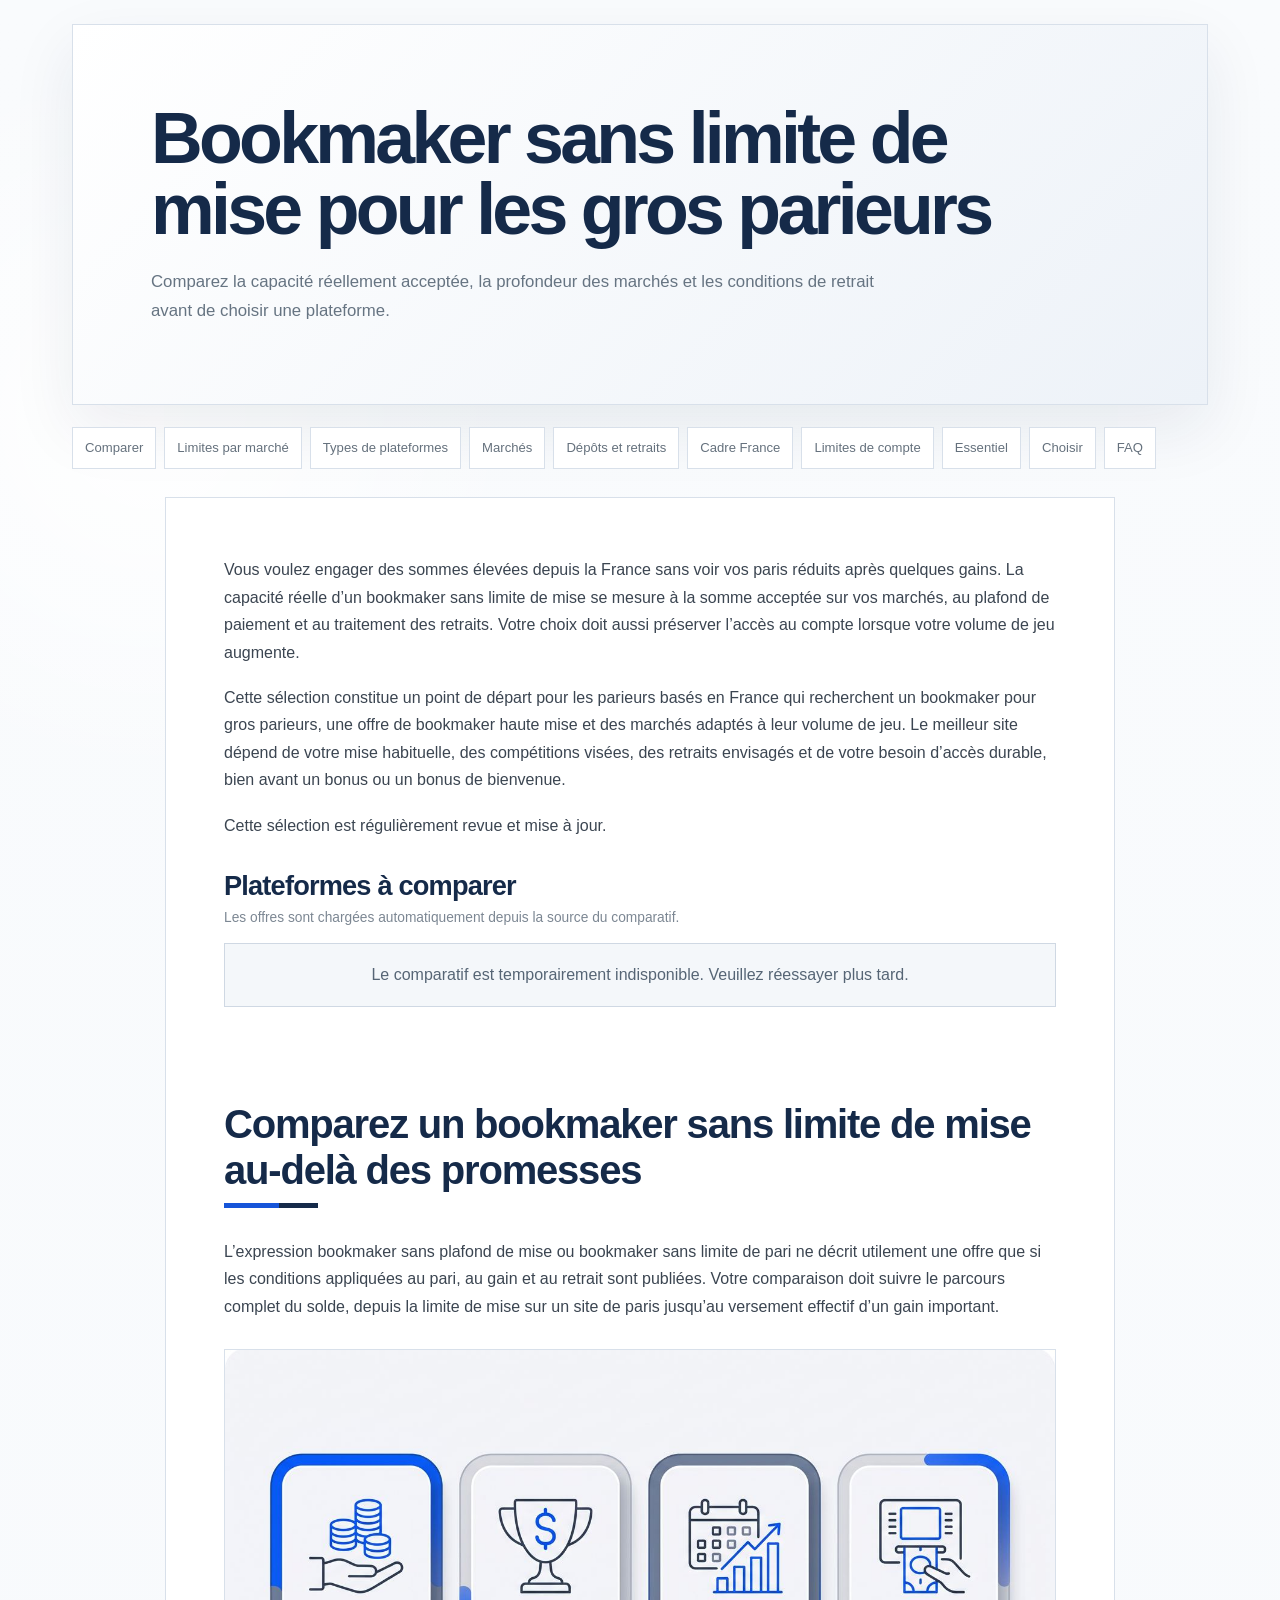
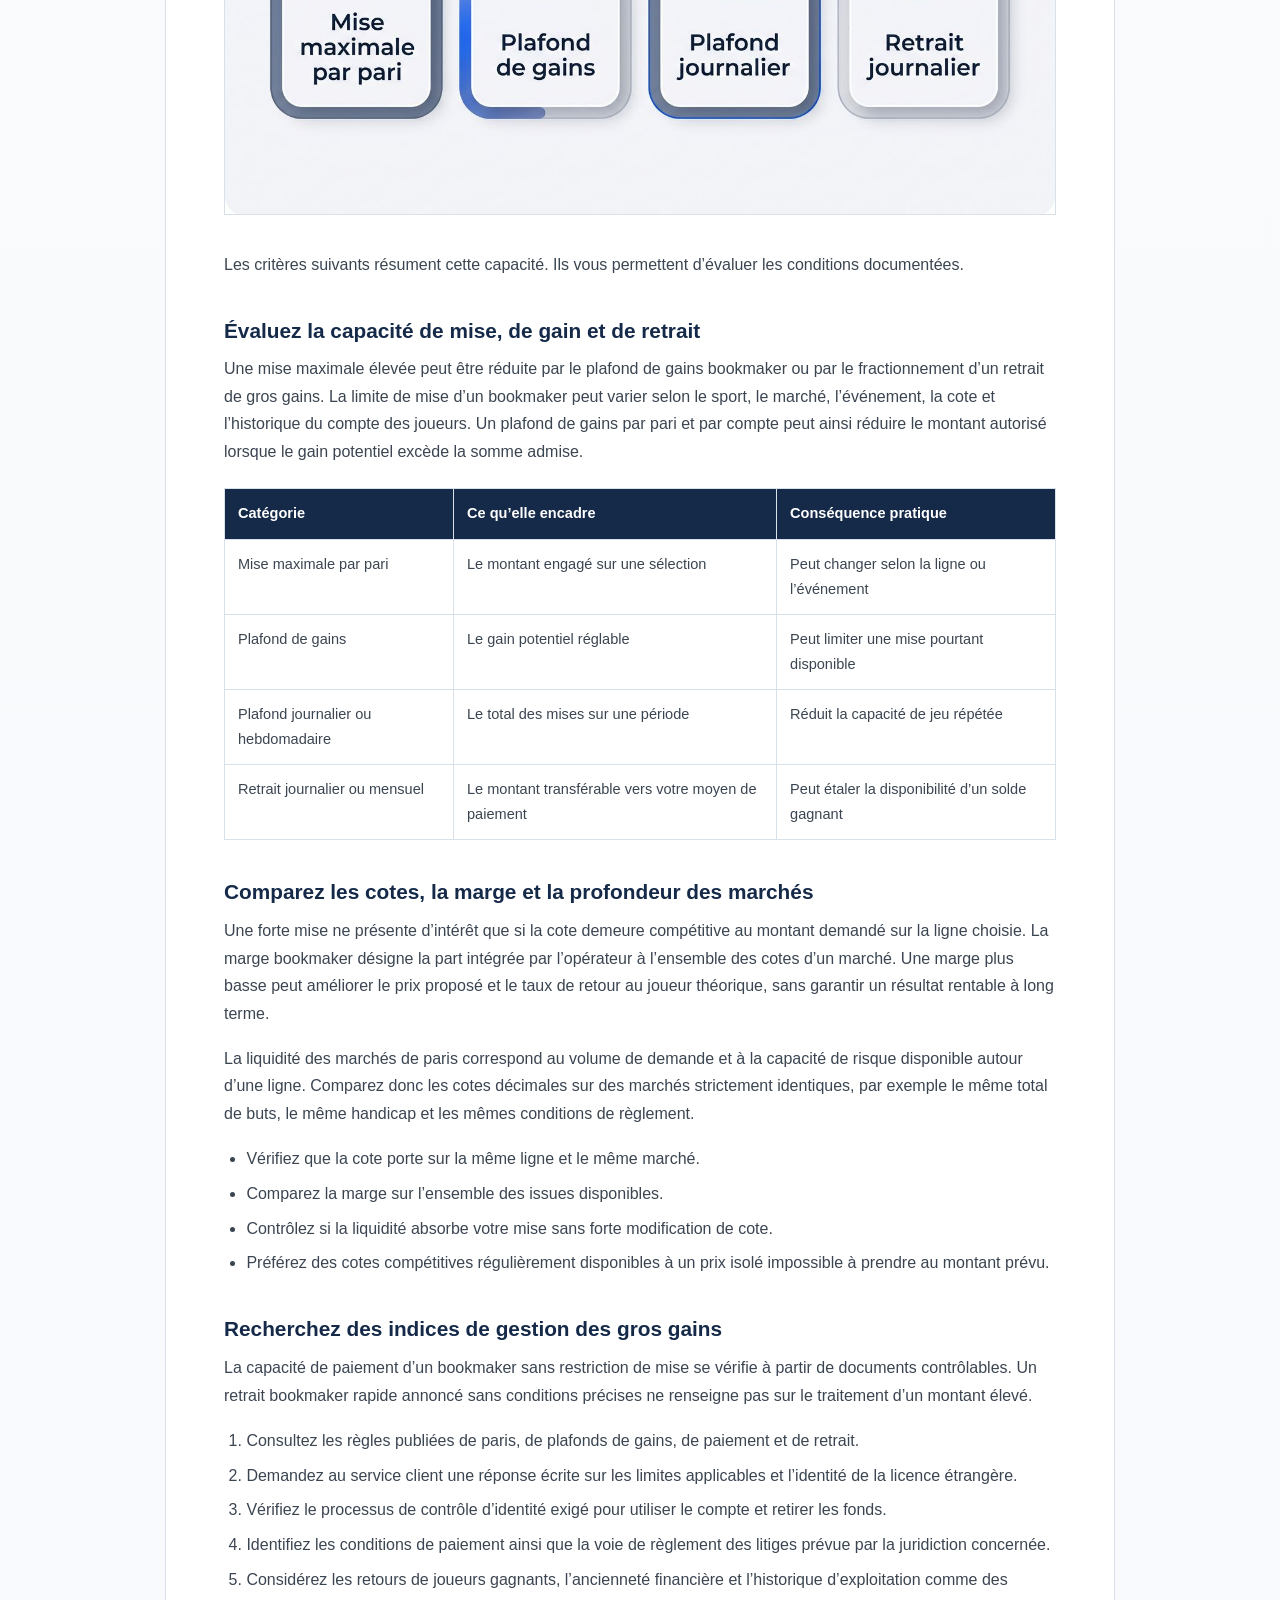
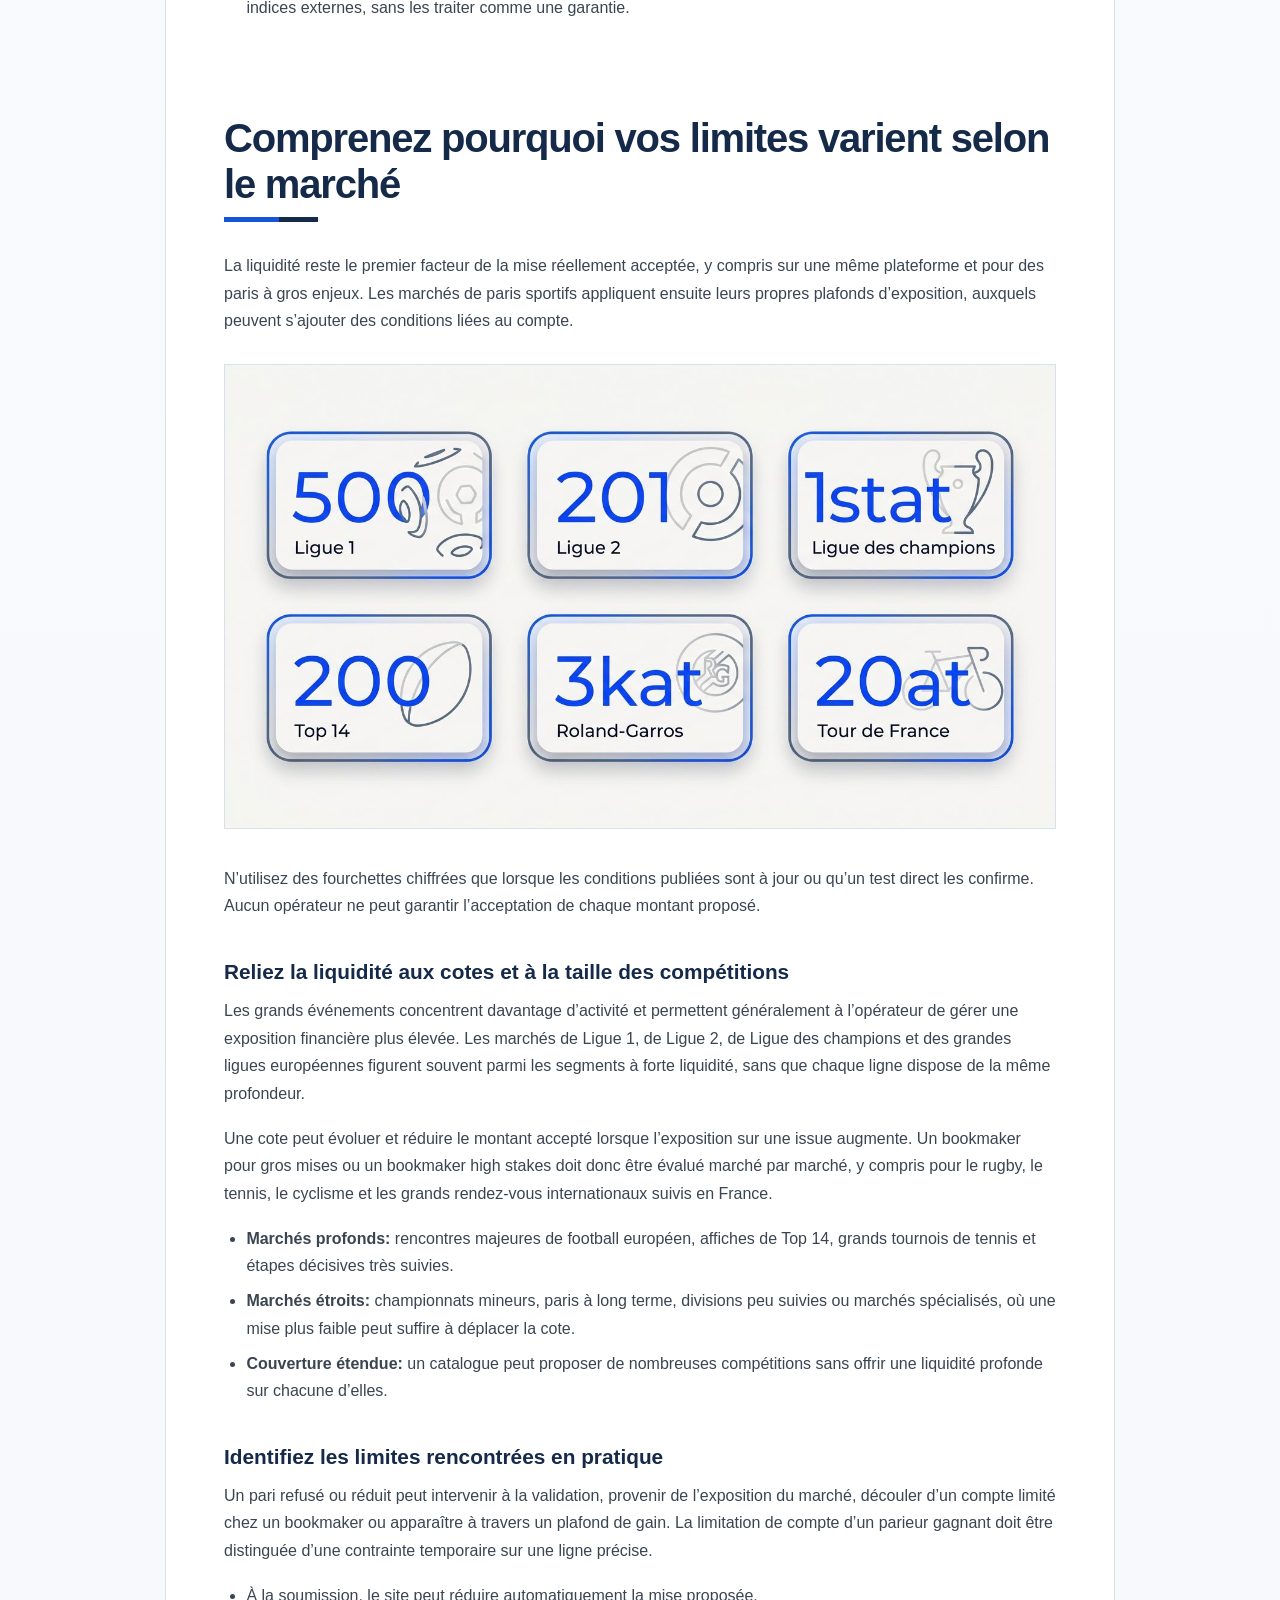
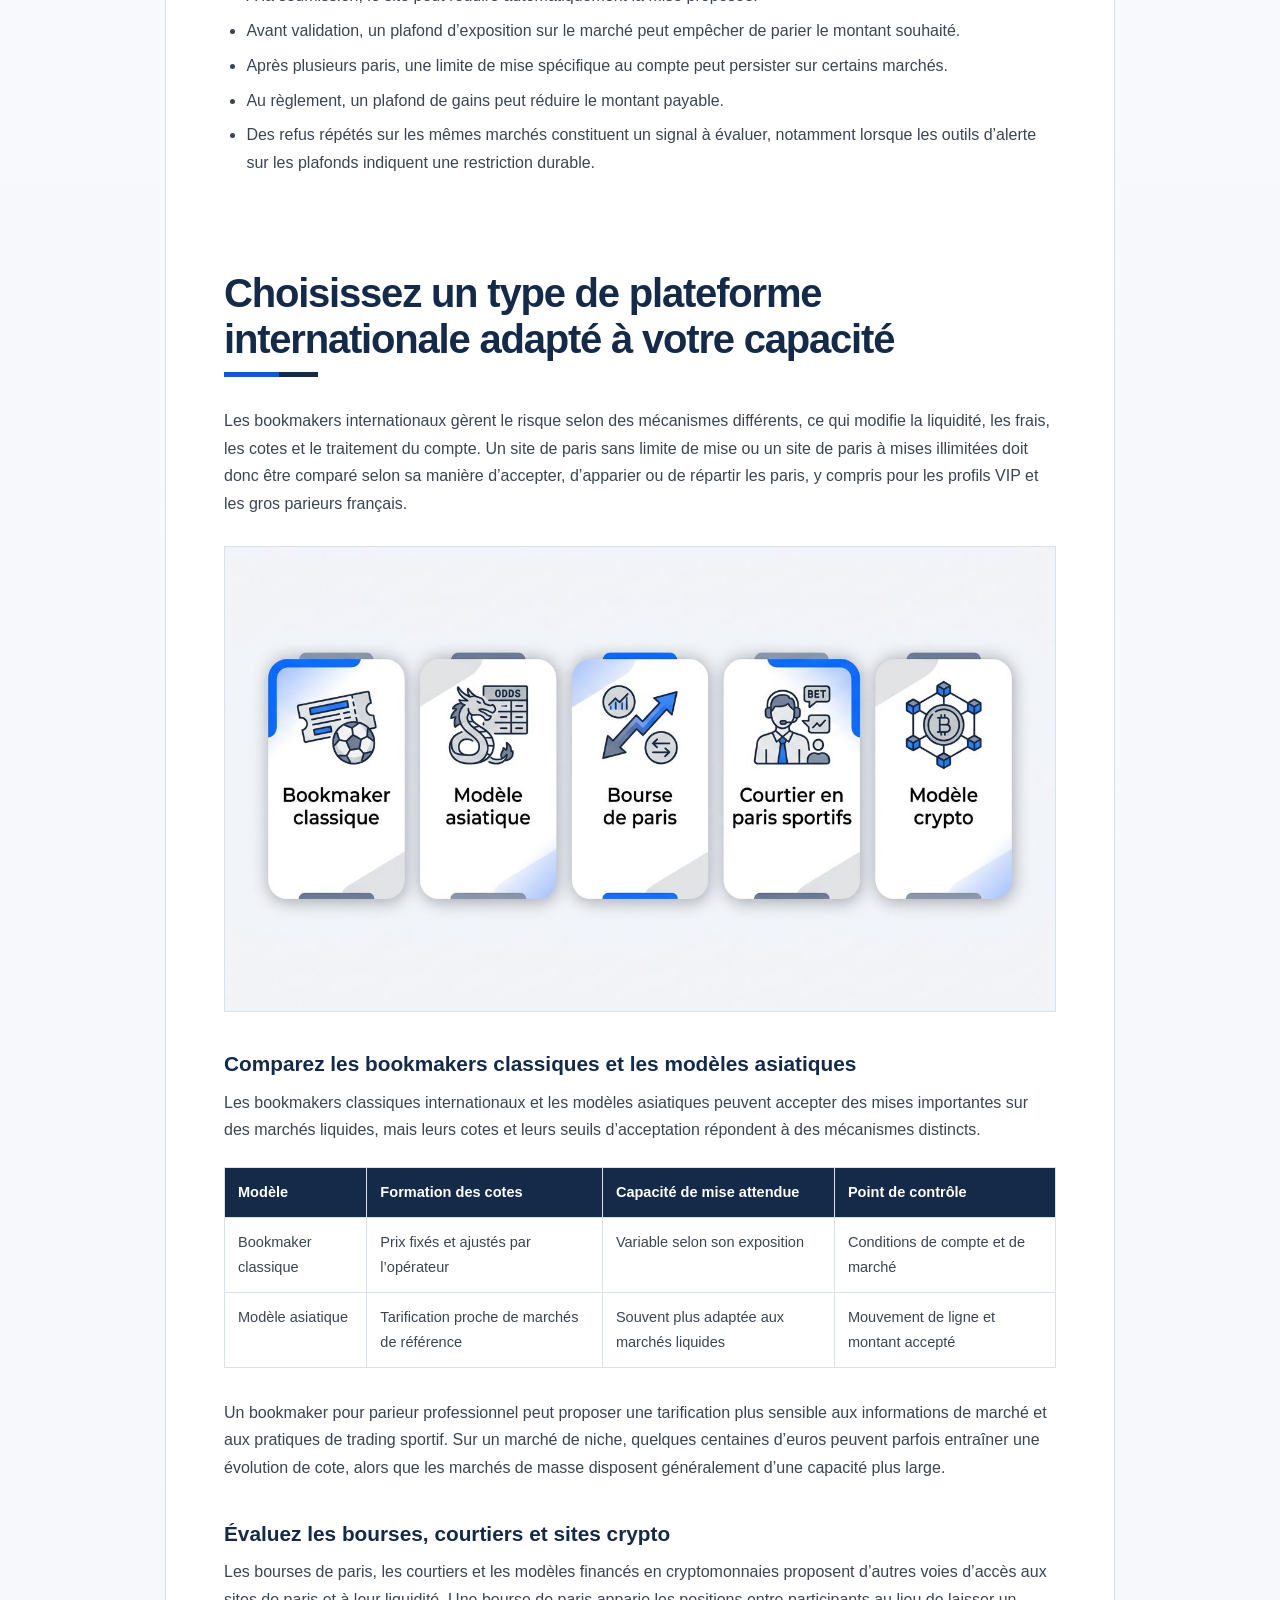
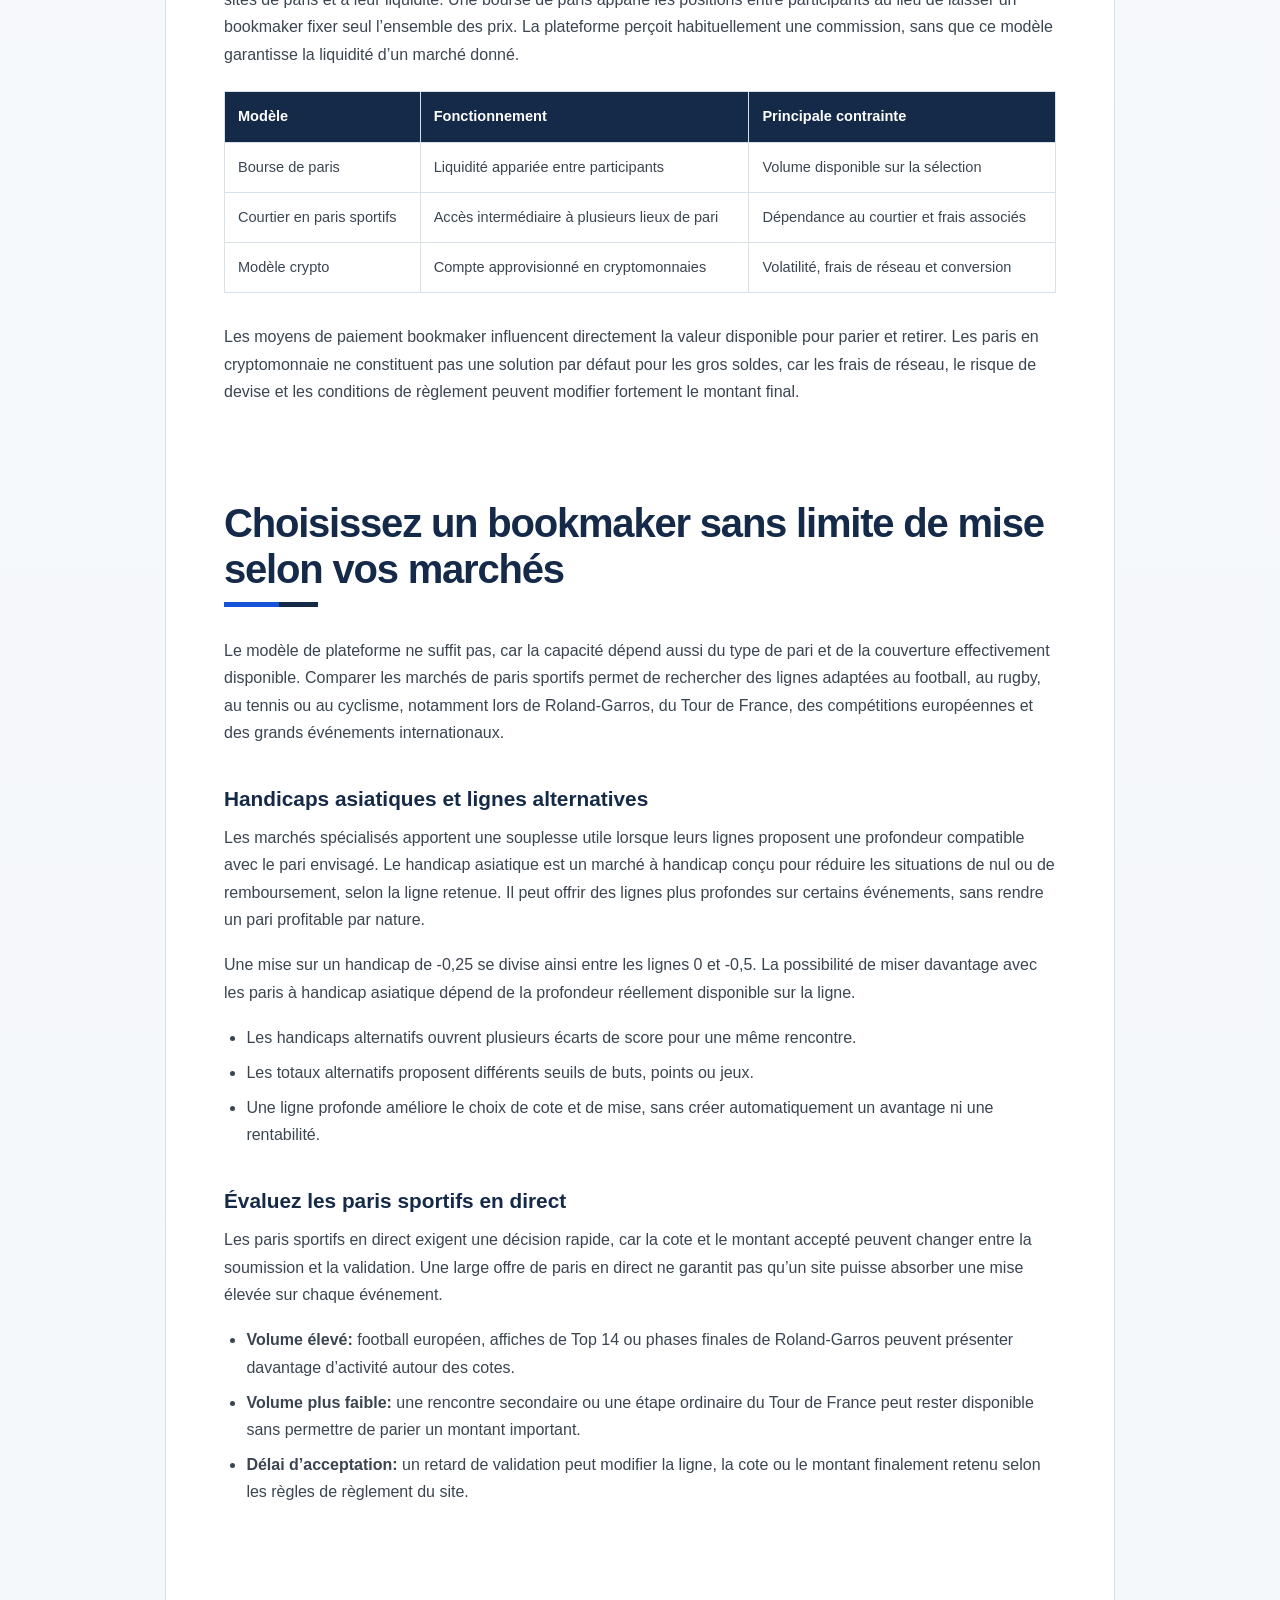
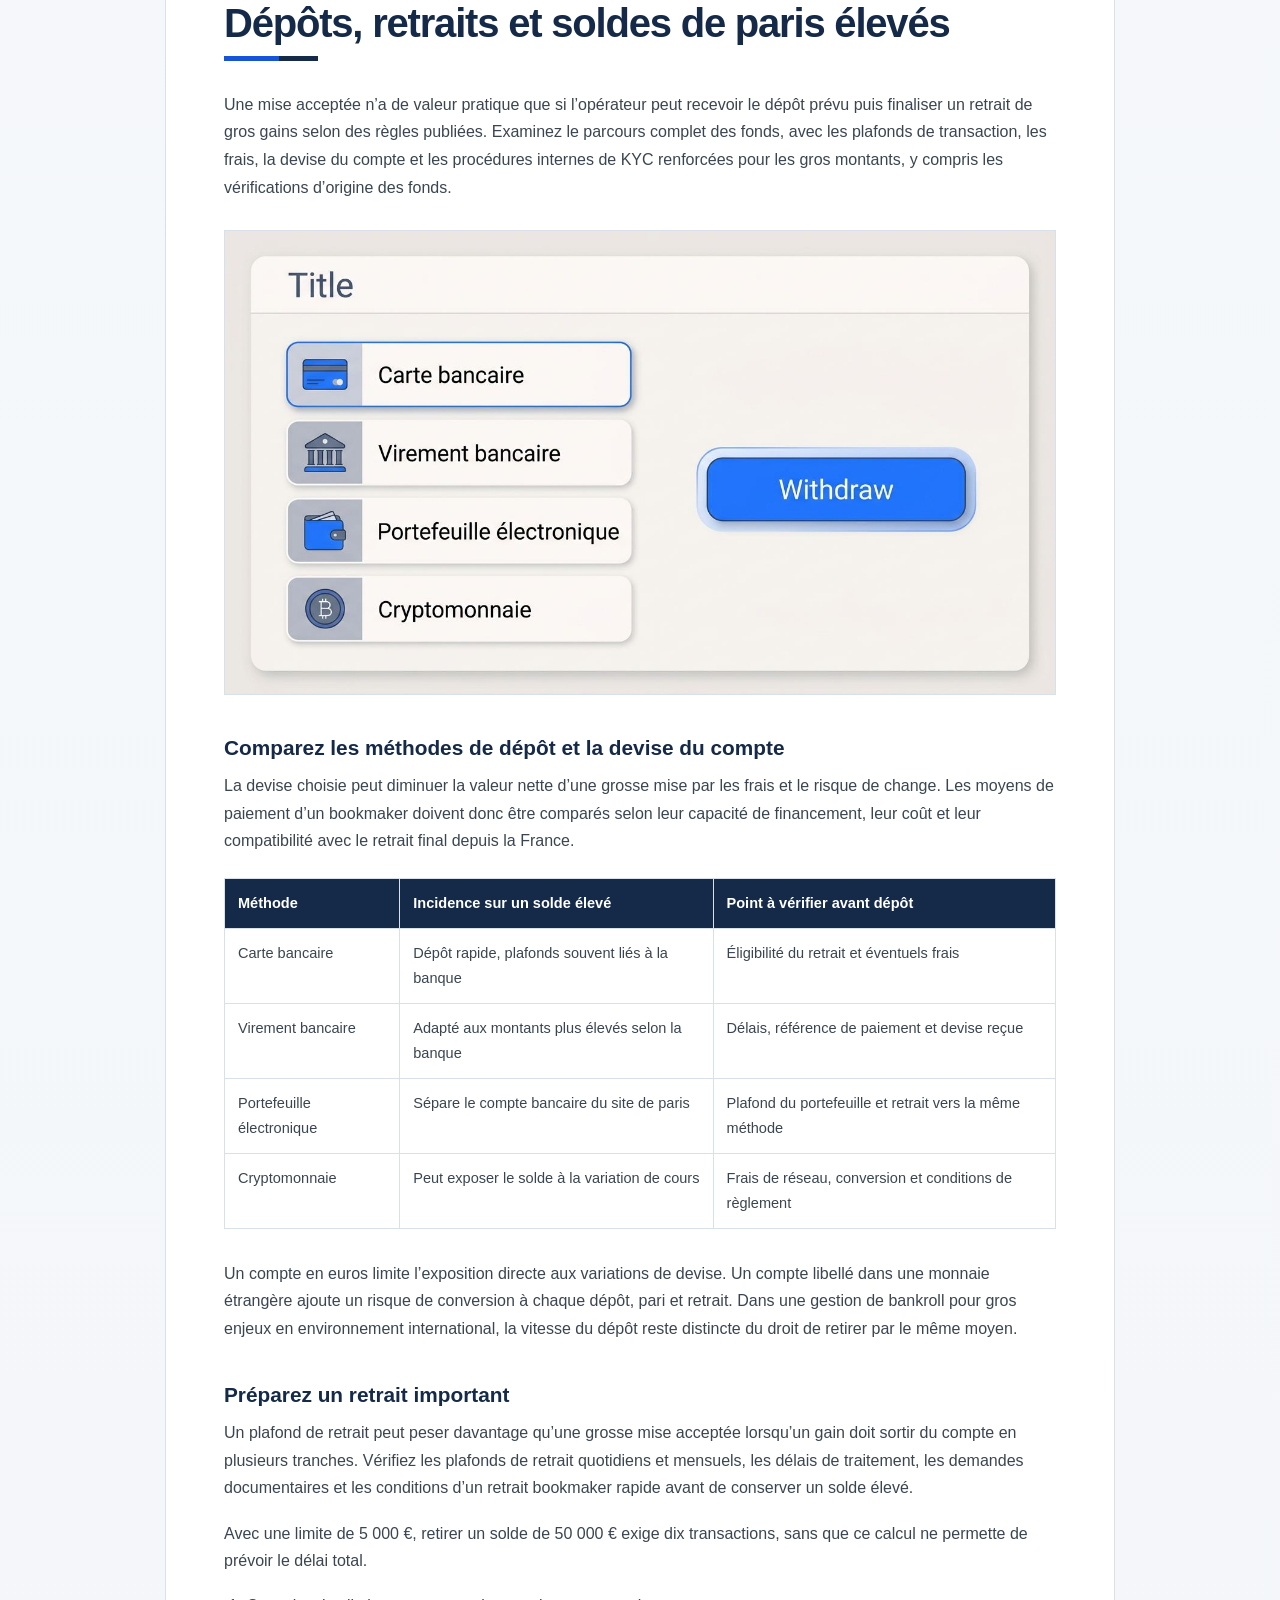
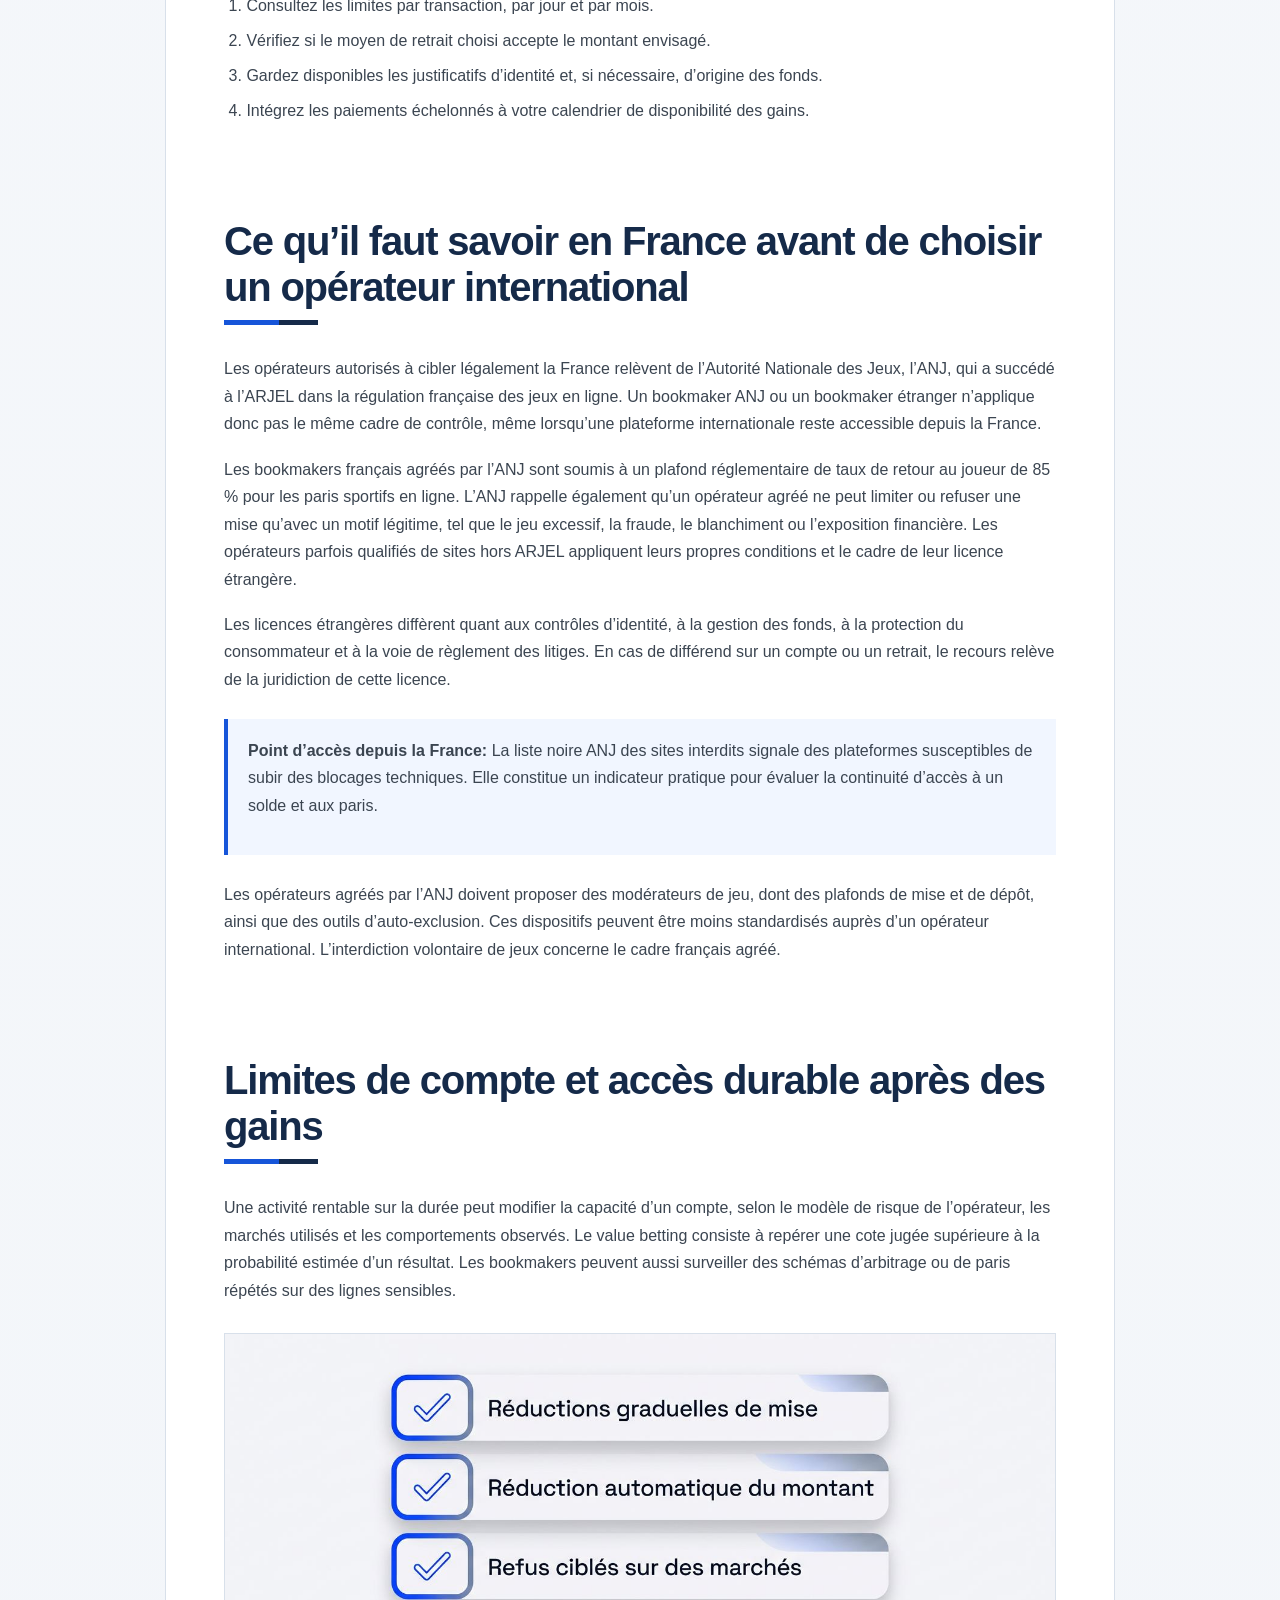
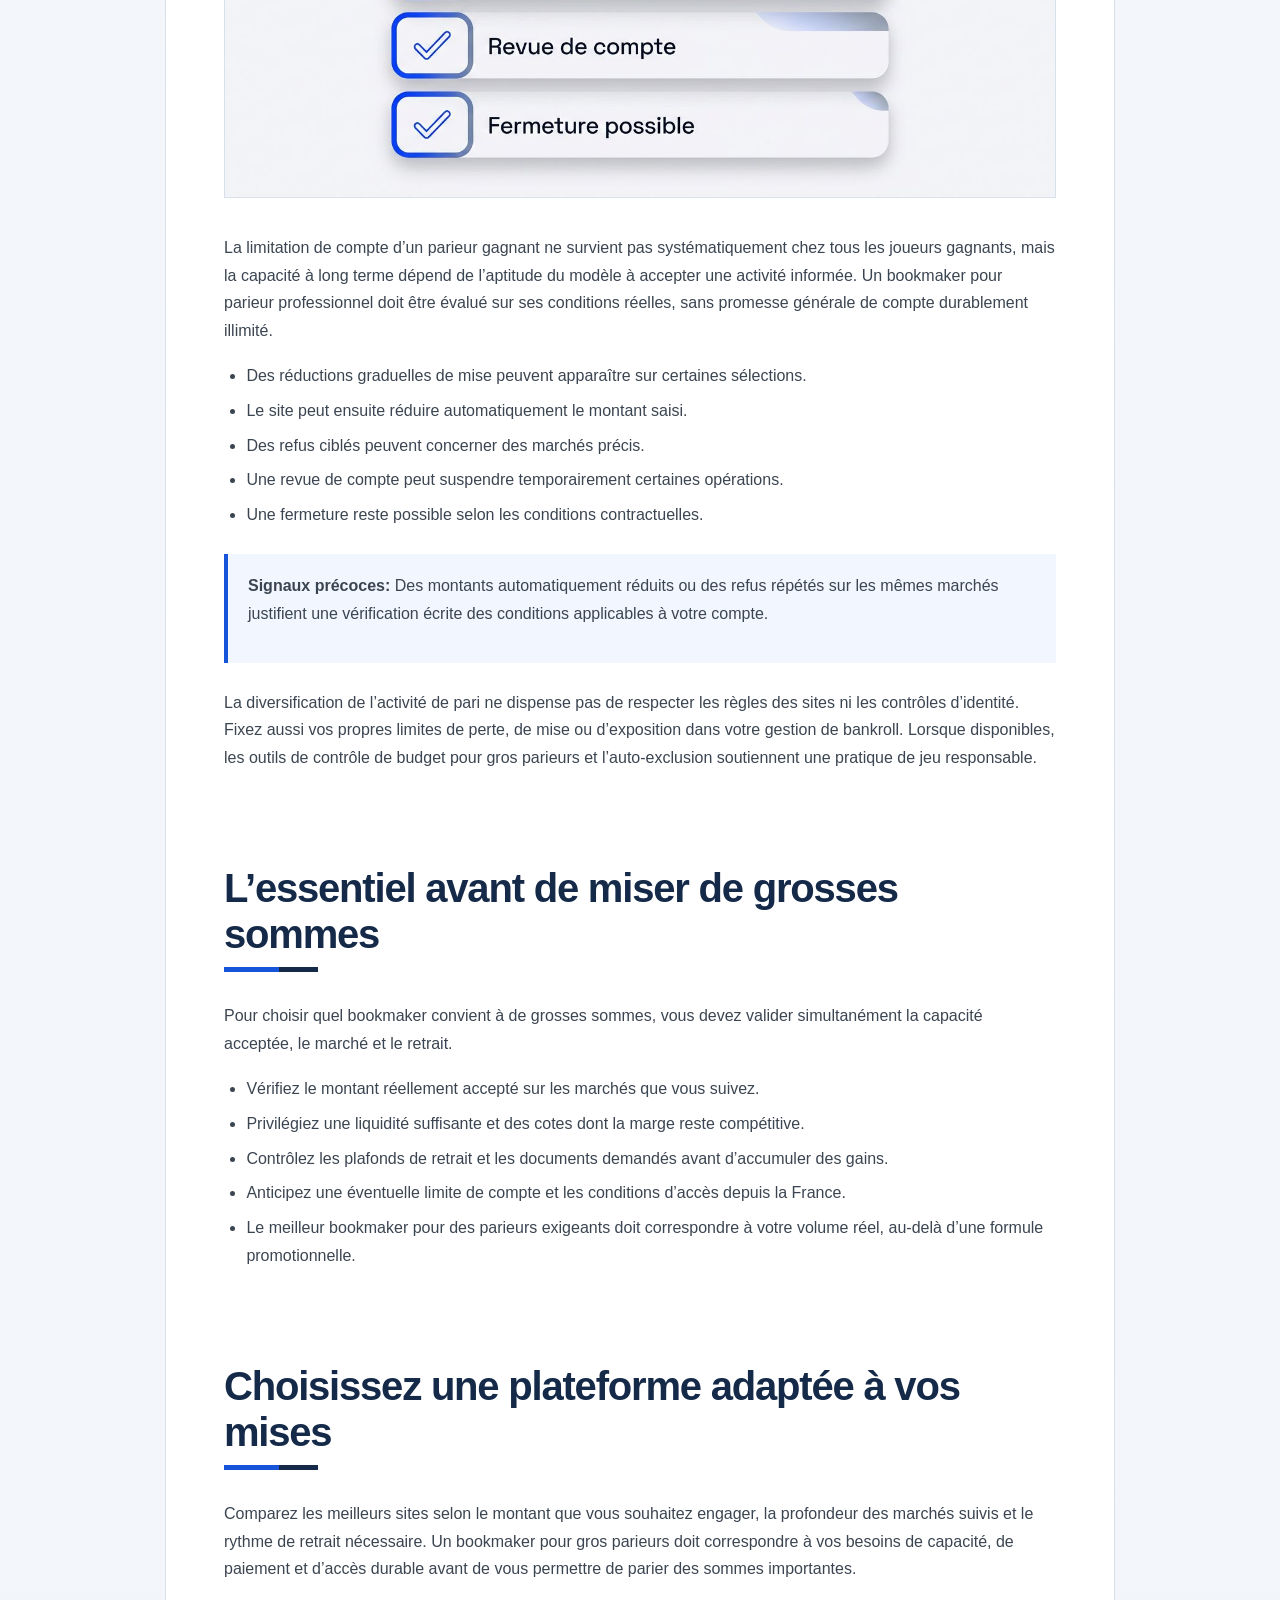
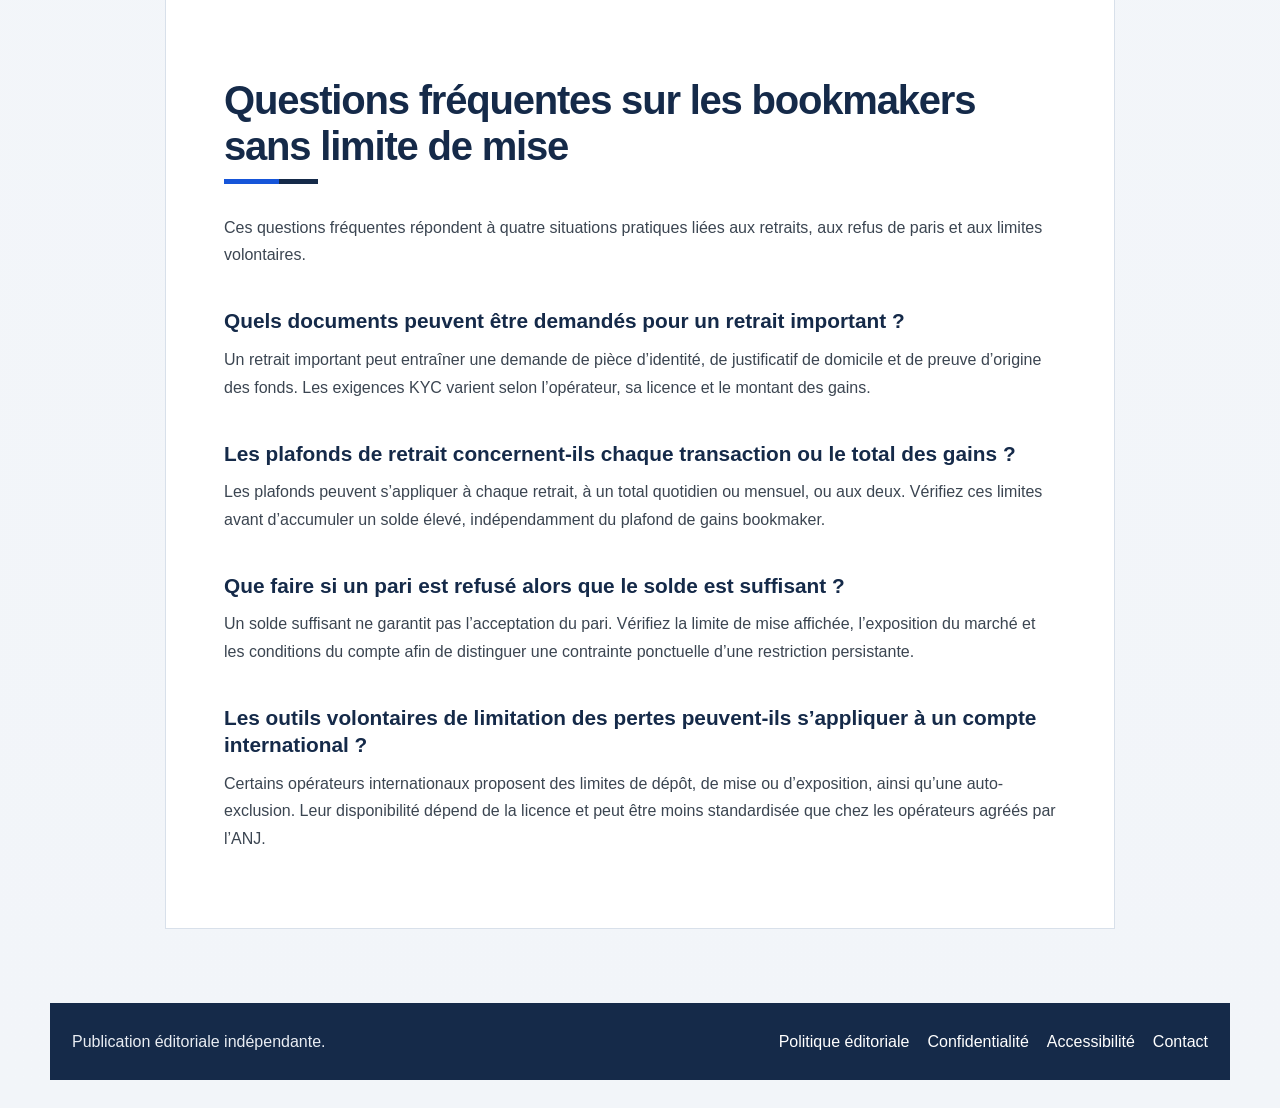
<file: public/index.html>
<!DOCTYPE html>

<html lang="fr"><head><meta charset="utf-8"/><meta content="width=device-width,initial-scale=1" name="viewport"/><title>Bookmaker sans limite de mise – comparatif gros enjeux 2026</title><meta content="Comparatif des bookmakers sans limite de mise pour gros parieurs: capacité de mise, liquidité, plafonds de gains, retraits, paiements et limites de compte." name="description"/><meta content="#f4f7fb" name="theme-color"/><link href="https://bookmaker.namecoin-ids.org/ " rel="canonical"/><meta content="article" property="og:type"/><meta content="Bookmaker sans limite de mise – comparatif gros enjeux 2026" property="og:title"/><meta content="Comparatif des bookmakers sans limite de mise pour gros parieurs: capacité de mise, liquidité, plafonds de gains, retraits, paiements et limites de compte." property="og:description"/><meta content="assets/images/comparer-bookmaker-sans-limite-mise.jpg" property="og:image"/><link href="favicon.ico" rel="icon" sizes="any"/><link href="favicon.png" rel="icon" type="image/png"/><link href="assets/css/site.css" rel="stylesheet"/><script type="application/ld+json">{"@context":"https://schema.org","@graph":[{"@type":"WebSite","name":"Bookmaker sans limite de mise","inLanguage":"fr-FR"},{"@type":"WebPage","name":"Bookmaker sans limite de mise – comparatif gros enjeux 2026","description":"Comparatif des bookmakers sans limite de mise pour gros parieurs: capacité de mise, liquidité, plafonds de gains, retraits, paiements et limites de compte.","inLanguage":"fr-FR"},{"@type":"Article","headline":"Bookmaker sans limite de mise pour les gros parieurs","description":"Comparatif des bookmakers sans limite de mise pour gros parieurs: capacité de mise, liquidité, plafonds de gains, retraits, paiements et limites de compte.","inLanguage":"fr-FR"},{"@type":"FAQPage","inLanguage":"fr-FR","mainEntity":[{"@type":"Question","name":"Quels documents peuvent être demandés pour un retrait important ?","acceptedAnswer":{"@type":"Answer","text":"Un retrait important peut entraîner une demande de pièce d’identité, de justificatif de domicile et de preuve d’origine des fonds. Les exigences KYC varient selon l’opérateur, sa licence et le montant des gains."}},{"@type":"Question","name":"Les plafonds de retrait concernent-ils chaque transaction ou le total des gains ?","acceptedAnswer":{"@type":"Answer","text":"Les plafonds peuvent s’appliquer à chaque retrait, à un total quotidien ou mensuel, ou aux deux. Vérifiez ces limites avant d’accumuler un solde élevé, indépendamment du plafond de gains bookmaker."}},{"@type":"Question","name":"Que faire si un pari est refusé alors que le solde est suffisant ?","acceptedAnswer":{"@type":"Answer","text":"Un solde suffisant ne garantit pas l’acceptation du pari. Vérifiez la limite de mise affichée, l’exposition du marché et les conditions du compte afin de distinguer une contrainte ponctuelle d’une restriction persistante."}},{"@type":"Question","name":"Les outils volontaires de limitation des pertes peuvent-ils s’appliquer à un compte international ?","acceptedAnswer":{"@type":"Answer","text":"Certains opérateurs internationaux proposent des limites de dépôt, de mise ou d’exposition, ainsi qu’une auto-exclusion. Leur disponibilité dépend de la licence et peut être moins standardisée que chez les opérateurs agréés par l’ANJ."}}]}]}</script></head><body data-rsssl=1><a class="skip-link" href="#content">Aller au contenu</a><main><section class="hero"><div class="hero-copy"><h1>Bookmaker sans limite de mise pour les gros parieurs</h1><p>Comparez la capacité réellement acceptée, la profondeur des marchés et les conditions de retrait avant de choisir une plateforme.</p></div></section><nav aria-label="Sommaire" class="toc"><a href="#comparez-un-bookmaker-sans-limite-de-mise-au-dela-des-promesses">Comparer</a><a href="#comprenez-pourquoi-vos-limites-varient-selon-le-marche">Limites par marché</a><a href="#choisissez-un-type-de-plateforme-internationale-adapte-a-votre-capacite">Types de plateformes</a><a href="#choisissez-un-bookmaker-sans-limite-de-mise-selon-vos-marches">Marchés</a><a href="#depots-retraits-et-soldes-de-paris-eleves">Dépôts et retraits</a><a href="#ce-qu-il-faut-savoir-en-france-avant-de-choisir-un-operateur-international">Cadre France</a><a href="#limites-de-compte-et-acces-durable-apres-des-gains">Limites de compte</a><a href="#l-essentiel-avant-de-miser-de-grosses-sommes">Essentiel</a><a href="#choisissez-une-plateforme-adaptee-a-vos-mises">Choisir</a><a href="#questions-frequentes-sur-les-bookmakers-sans-limite-de-mise">FAQ</a></nav><article class="article" id="content">
<p>Vous voulez engager des sommes élevées depuis la France sans voir vos paris réduits après quelques gains. La capacité réelle d’un bookmaker sans limite de mise se mesure à la somme acceptée sur vos marchés, au plafond de paiement et au traitement des retraits. Votre choix doit aussi préserver l’accès au compte lorsque votre volume de jeu augmente.</p>
<p>Cette sélection constitue un point de départ pour les parieurs basés en France qui recherchent un bookmaker pour gros parieurs, une offre de bookmaker haute mise et des marchés adaptés à leur volume de jeu. Le meilleur site dépend de votre mise habituelle, des compétitions visées, des retraits envisagés et de votre besoin d’accès durable, bien avant un bonus ou un bonus de bienvenue.</p>
<p>Cette sélection est régulièrement revue et mise à jour.</p>
<section aria-labelledby="offers-title" class="offers"><div class="offers-intro"><h2 id="offers-title">Plateformes à comparer</h2><p>Les offres sont chargées automatiquement depuis la source du comparatif.</p></div><div aria-live="polite" class="offers-grid" id="affiliate-table"><div class="offer-card skeleton-card"><div class="skeleton sk-logo"></div><div class="skeleton sk-name"></div><div class="skeleton sk-bonus"></div><div class="skeleton sk-button"></div></div><div class="offer-card skeleton-card"><div class="skeleton sk-logo"></div><div class="skeleton sk-name"></div><div class="skeleton sk-bonus"></div><div class="skeleton sk-button"></div></div><div class="offer-card skeleton-card"><div class="skeleton sk-logo"></div><div class="skeleton sk-name"></div><div class="skeleton sk-bonus"></div><div class="skeleton sk-button"></div></div></div></section><h2 id="comparez-un-bookmaker-sans-limite-de-mise-au-dela-des-promesses">Comparez un bookmaker sans limite de mise au-delà des promesses</h2>
<p>L’expression bookmaker sans plafond de mise ou bookmaker sans limite de pari ne décrit utilement une offre que si les conditions appliquées au pari, au gain et au retrait sont publiées. Votre comparaison doit suivre le parcours complet du solde, depuis la limite de mise sur un site de paris jusqu’au versement effectif d’un gain important.</p><figure class="article-image"><img alt="Critères pour comparer un bookmaker sans limite de mise au-delà des promesses." decoding="async" fetchpriority="high" loading="eager" src="assets/images/comparer-bookmaker-sans-limite-mise.jpg"/></figure>
<p>Les critères suivants résument cette capacité. Ils vous permettent d’évaluer les conditions documentées.</p>
<h3 id="evaluez-la-capacite-de-mise-de-gain-et-de-retrait">Évaluez la capacité de mise, de gain et de retrait</h3>
<p>Une mise maximale élevée peut être réduite par le plafond de gains bookmaker ou par le fractionnement d’un retrait de gros gains. La limite de mise d’un bookmaker peut varier selon le sport, le marché, l’événement, la cote et l’historique du compte des joueurs. Un plafond de gains par pari et par compte peut ainsi réduire le montant autorisé lorsque le gain potentiel excède la somme admise.</p>
<table>
<thead>
<tr>
<th>Catégorie</th>
<th>Ce qu’elle encadre</th>
<th>Conséquence pratique</th>
</tr>
</thead>
<tbody>
<tr>
<td>Mise maximale par pari</td>
<td>Le montant engagé sur une sélection</td>
<td>Peut changer selon la ligne ou l’événement</td>
</tr>
<tr>
<td>Plafond de gains</td>
<td>Le gain potentiel réglable</td>
<td>Peut limiter une mise pourtant disponible</td>
</tr>
<tr>
<td>Plafond journalier ou hebdomadaire</td>
<td>Le total des mises sur une période</td>
<td>Réduit la capacité de jeu répétée</td>
</tr>
<tr>
<td>Retrait journalier ou mensuel</td>
<td>Le montant transférable vers votre moyen de paiement</td>
<td>Peut étaler la disponibilité d’un solde gagnant</td>
</tr>
</tbody>
</table>
<h3 id="comparez-les-cotes-la-marge-et-la-profondeur-des-marches">Comparez les cotes, la marge et la profondeur des marchés</h3>
<p>Une forte mise ne présente d’intérêt que si la cote demeure compétitive au montant demandé sur la ligne choisie. La marge bookmaker désigne la part intégrée par l’opérateur à l’ensemble des cotes d’un marché. Une marge plus basse peut améliorer le prix proposé et le taux de retour au joueur théorique, sans garantir un résultat rentable à long terme.</p>
<p>La liquidité des marchés de paris correspond au volume de demande et à la capacité de risque disponible autour d’une ligne. Comparez donc les cotes décimales sur des marchés strictement identiques, par exemple le même total de buts, le même handicap et les mêmes conditions de règlement.</p>
<ul>
<li>Vérifiez que la cote porte sur la même ligne et le même marché.</li>
<li>Comparez la marge sur l’ensemble des issues disponibles.</li>
<li>Contrôlez si la liquidité absorbe votre mise sans forte modification de cote.</li>
<li>Préférez des cotes compétitives régulièrement disponibles à un prix isolé impossible à prendre au montant prévu.</li>
</ul>
<h3 id="recherchez-des-indices-de-gestion-des-gros-gains">Recherchez des indices de gestion des gros gains</h3>
<p>La capacité de paiement d’un bookmaker sans restriction de mise se vérifie à partir de documents contrôlables. Un retrait bookmaker rapide annoncé sans conditions précises ne renseigne pas sur le traitement d’un montant élevé.</p>
<ol>
<li>Consultez les règles publiées de paris, de plafonds de gains, de paiement et de retrait.</li>
<li>Demandez au service client une réponse écrite sur les limites applicables et l’identité de la licence étrangère.</li>
<li>Vérifiez le processus de contrôle d’identité exigé pour utiliser le compte et retirer les fonds.</li>
<li>Identifiez les conditions de paiement ainsi que la voie de règlement des litiges prévue par la juridiction concernée.</li>
<li>Considérez les retours de joueurs gagnants, l’ancienneté financière et l’historique d’exploitation comme des indices externes, sans les traiter comme une garantie.</li>
</ol>
<h2 id="comprenez-pourquoi-vos-limites-varient-selon-le-marche">Comprenez pourquoi vos limites varient selon le marché</h2>
<p>La liquidité reste le premier facteur de la mise réellement acceptée, y compris sur une même plateforme et pour des paris à gros enjeux. Les marchés de paris sportifs appliquent ensuite leurs propres plafonds d’exposition, auxquels peuvent s’ajouter des conditions liées au compte.</p><figure class="article-image"><img alt="Facteurs qui expliquent pourquoi les limites de mise varient selon le marché." decoding="async" loading="eager" src="assets/images/limites-mise-selon-marche.jpg"/></figure>
<p>N’utilisez des fourchettes chiffrées que lorsque les conditions publiées sont à jour ou qu’un test direct les confirme. Aucun opérateur ne peut garantir l’acceptation de chaque montant proposé.</p>
<h3 id="reliez-la-liquidite-aux-cotes-et-a-la-taille-des-competitions">Reliez la liquidité aux cotes et à la taille des compétitions</h3>
<p>Les grands événements concentrent davantage d’activité et permettent généralement à l’opérateur de gérer une exposition financière plus élevée. Les marchés de Ligue 1, de Ligue 2, de Ligue des champions et des grandes ligues européennes figurent souvent parmi les segments à forte liquidité, sans que chaque ligne dispose de la même profondeur.</p>
<p>Une cote peut évoluer et réduire le montant accepté lorsque l’exposition sur une issue augmente. Un bookmaker pour gros mises ou un bookmaker high stakes doit donc être évalué marché par marché, y compris pour le rugby, le tennis, le cyclisme et les grands rendez-vous internationaux suivis en France.</p>
<ul>
<li><strong>Marchés profonds:</strong> rencontres majeures de football européen, affiches de Top 14, grands tournois de tennis et étapes décisives très suivies.</li>
<li><strong>Marchés étroits:</strong> championnats mineurs, paris à long terme, divisions peu suivies ou marchés spécialisés, où une mise plus faible peut suffire à déplacer la cote.</li>
<li><strong>Couverture étendue:</strong> un catalogue peut proposer de nombreuses compétitions sans offrir une liquidité profonde sur chacune d’elles.</li>
</ul>
<h3 id="identifiez-les-limites-rencontrees-en-pratique">Identifiez les limites rencontrées en pratique</h3>
<p>Un pari refusé ou réduit peut intervenir à la validation, provenir de l’exposition du marché, découler d’un compte limité chez un bookmaker ou apparaître à travers un plafond de gain. La limitation de compte d’un parieur gagnant doit être distinguée d’une contrainte temporaire sur une ligne précise.</p>
<ul>
<li>À la soumission, le site peut réduire automatiquement la mise proposée.</li>
<li>Avant validation, un plafond d’exposition sur le marché peut empêcher de parier le montant souhaité.</li>
<li>Après plusieurs paris, une limite de mise spécifique au compte peut persister sur certains marchés.</li>
<li>Au règlement, un plafond de gains peut réduire le montant payable.</li>
<li>Des refus répétés sur les mêmes marchés constituent un signal à évaluer, notamment lorsque les outils d’alerte sur les plafonds indiquent une restriction durable.</li>
</ul>
<h2 id="choisissez-un-type-de-plateforme-internationale-adapte-a-votre-capacite">Choisissez un type de plateforme internationale adapté à votre capacité</h2>
<p>Les bookmakers internationaux gèrent le risque selon des mécanismes différents, ce qui modifie la liquidité, les frais, les cotes et le traitement du compte. Un site de paris sans limite de mise ou un site de paris à mises illimitées doit donc être comparé selon sa manière d’accepter, d’apparier ou de répartir les paris, y compris pour les profils VIP et les gros parieurs français.</p><figure class="article-image"><img alt="Types de plateformes internationales à comparer selon la capacité de mise." decoding="async" loading="eager" src="assets/images/plateforme-internationale-capacite-mise.jpg"/></figure>
<h3 id="comparez-les-bookmakers-classiques-et-les-modeles-asiatiques">Comparez les bookmakers classiques et les modèles asiatiques</h3>
<p>Les bookmakers classiques internationaux et les modèles asiatiques peuvent accepter des mises importantes sur des marchés liquides, mais leurs cotes et leurs seuils d’acceptation répondent à des mécanismes distincts.</p>
<table>
<thead>
<tr>
<th>Modèle</th>
<th>Formation des cotes</th>
<th>Capacité de mise attendue</th>
<th>Point de contrôle</th>
</tr>
</thead>
<tbody>
<tr>
<td>Bookmaker classique</td>
<td>Prix fixés et ajustés par l’opérateur</td>
<td>Variable selon son exposition</td>
<td>Conditions de compte et de marché</td>
</tr>
<tr>
<td>Modèle asiatique</td>
<td>Tarification proche de marchés de référence</td>
<td>Souvent plus adaptée aux marchés liquides</td>
<td>Mouvement de ligne et montant accepté</td>
</tr>
</tbody>
</table>
<p>Un bookmaker pour parieur professionnel peut proposer une tarification plus sensible aux informations de marché et aux pratiques de trading sportif. Sur un marché de niche, quelques centaines d’euros peuvent parfois entraîner une évolution de cote, alors que les marchés de masse disposent généralement d’une capacité plus large.</p>
<h3 id="evaluez-les-bourses-courtiers-et-sites-crypto">Évaluez les bourses, courtiers et sites crypto</h3>
<p>Les bourses de paris, les courtiers et les modèles financés en cryptomonnaies proposent d’autres voies d’accès aux sites de paris et à leur liquidité. Une bourse de paris apparie les positions entre participants au lieu de laisser un bookmaker fixer seul l’ensemble des prix. La plateforme perçoit habituellement une commission, sans que ce modèle garantisse la liquidité d’un marché donné.</p>
<table>
<thead>
<tr>
<th>Modèle</th>
<th>Fonctionnement</th>
<th>Principale contrainte</th>
</tr>
</thead>
<tbody>
<tr>
<td>Bourse de paris</td>
<td>Liquidité appariée entre participants</td>
<td>Volume disponible sur la sélection</td>
</tr>
<tr>
<td>Courtier en paris sportifs</td>
<td>Accès intermédiaire à plusieurs lieux de pari</td>
<td>Dépendance au courtier et frais associés</td>
</tr>
<tr>
<td>Modèle crypto</td>
<td>Compte approvisionné en cryptomonnaies</td>
<td>Volatilité, frais de réseau et conversion</td>
</tr>
</tbody>
</table>
<p>Les moyens de paiement bookmaker influencent directement la valeur disponible pour parier et retirer. Les paris en cryptomonnaie ne constituent pas une solution par défaut pour les gros soldes, car les frais de réseau, le risque de devise et les conditions de règlement peuvent modifier fortement le montant final.</p>
<h2 id="choisissez-un-bookmaker-sans-limite-de-mise-selon-vos-marches">Choisissez un bookmaker sans limite de mise selon vos marchés</h2>
<p>Le modèle de plateforme ne suffit pas, car la capacité dépend aussi du type de pari et de la couverture effectivement disponible. Comparer les marchés de paris sportifs permet de rechercher des lignes adaptées au football, au rugby, au tennis ou au cyclisme, notamment lors de Roland-Garros, du Tour de France, des compétitions européennes et des grands événements internationaux.</p>
<h3 id="handicaps-asiatiques-et-lignes-alternatives">Handicaps asiatiques et lignes alternatives</h3>
<p>Les marchés spécialisés apportent une souplesse utile lorsque leurs lignes proposent une profondeur compatible avec le pari envisagé. Le handicap asiatique est un marché à handicap conçu pour réduire les situations de nul ou de remboursement, selon la ligne retenue. Il peut offrir des lignes plus profondes sur certains événements, sans rendre un pari profitable par nature.</p>
<p>Une mise sur un handicap de -0,25 se divise ainsi entre les lignes 0 et -0,5. La possibilité de miser davantage avec les paris à handicap asiatique dépend de la profondeur réellement disponible sur la ligne.</p>
<ul>
<li>Les handicaps alternatifs ouvrent plusieurs écarts de score pour une même rencontre.</li>
<li>Les totaux alternatifs proposent différents seuils de buts, points ou jeux.</li>
<li>Une ligne profonde améliore le choix de cote et de mise, sans créer automatiquement un avantage ni une rentabilité.</li>
</ul>
<h3 id="evaluez-les-paris-sportifs-en-direct">Évaluez les paris sportifs en direct</h3>
<p>Les paris sportifs en direct exigent une décision rapide, car la cote et le montant accepté peuvent changer entre la soumission et la validation. Une large offre de paris en direct ne garantit pas qu’un site puisse absorber une mise élevée sur chaque événement.</p>
<ul>
<li><strong>Volume élevé:</strong> football européen, affiches de Top 14 ou phases finales de Roland-Garros peuvent présenter davantage d’activité autour des cotes.</li>
<li><strong>Volume plus faible:</strong> une rencontre secondaire ou une étape ordinaire du Tour de France peut rester disponible sans permettre de parier un montant important.</li>
<li><strong>Délai d’acceptation:</strong> un retard de validation peut modifier la ligne, la cote ou le montant finalement retenu selon les règles de règlement du site.</li>
</ul>
<h2 id="depots-retraits-et-soldes-de-paris-eleves">Dépôts, retraits et soldes de paris élevés</h2>
<p>Une mise acceptée n’a de valeur pratique que si l’opérateur peut recevoir le dépôt prévu puis finaliser un retrait de gros gains selon des règles publiées. Examinez le parcours complet des fonds, avec les plafonds de transaction, les frais, la devise du compte et les procédures internes de KYC renforcées pour les gros montants, y compris les vérifications d’origine des fonds.</p><figure class="article-image"><img alt="Méthodes de dépôt et de retrait pour des soldes de paris élevés." decoding="async" loading="eager" src="assets/images/depots-retraits-soldes-paris-eleves.jpg"/></figure>
<h3 id="comparez-les-methodes-de-depot-et-la-devise-du-compte">Comparez les méthodes de dépôt et la devise du compte</h3>
<p>La devise choisie peut diminuer la valeur nette d’une grosse mise par les frais et le risque de change. Les moyens de paiement d’un bookmaker doivent donc être comparés selon leur capacité de financement, leur coût et leur compatibilité avec le retrait final depuis la France.</p>
<table>
<thead>
<tr>
<th>Méthode</th>
<th>Incidence sur un solde élevé</th>
<th>Point à vérifier avant dépôt</th>
</tr>
</thead>
<tbody>
<tr>
<td>Carte bancaire</td>
<td>Dépôt rapide, plafonds souvent liés à la banque</td>
<td>Éligibilité du retrait et éventuels frais</td>
</tr>
<tr>
<td>Virement bancaire</td>
<td>Adapté aux montants plus élevés selon la banque</td>
<td>Délais, référence de paiement et devise reçue</td>
</tr>
<tr>
<td>Portefeuille électronique</td>
<td>Sépare le compte bancaire du site de paris</td>
<td>Plafond du portefeuille et retrait vers la même méthode</td>
</tr>
<tr>
<td>Cryptomonnaie</td>
<td>Peut exposer le solde à la variation de cours</td>
<td>Frais de réseau, conversion et conditions de règlement</td>
</tr>
</tbody>
</table>
<p>Un compte en euros limite l’exposition directe aux variations de devise. Un compte libellé dans une monnaie étrangère ajoute un risque de conversion à chaque dépôt, pari et retrait. Dans une gestion de bankroll pour gros enjeux en environnement international, la vitesse du dépôt reste distincte du droit de retirer par le même moyen.</p>
<h3 id="preparez-un-retrait-important">Préparez un retrait important</h3>
<p>Un plafond de retrait peut peser davantage qu’une grosse mise acceptée lorsqu’un gain doit sortir du compte en plusieurs tranches. Vérifiez les plafonds de retrait quotidiens et mensuels, les délais de traitement, les demandes documentaires et les conditions d’un retrait bookmaker rapide avant de conserver un solde élevé.</p>
<p>Avec une limite de 5 000 €, retirer un solde de 50 000 € exige dix transactions, sans que ce calcul ne permette de prévoir le délai total.</p>
<ol>
<li>Consultez les limites par transaction, par jour et par mois.</li>
<li>Vérifiez si le moyen de retrait choisi accepte le montant envisagé.</li>
<li>Gardez disponibles les justificatifs d’identité et, si nécessaire, d’origine des fonds.</li>
<li>Intégrez les paiements échelonnés à votre calendrier de disponibilité des gains.</li>
</ol>
<h2 id="ce-qu-il-faut-savoir-en-france-avant-de-choisir-un-operateur-international">Ce qu’il faut savoir en France avant de choisir un opérateur international</h2>
<p>Les opérateurs autorisés à cibler légalement la France relèvent de l’Autorité Nationale des Jeux, l’ANJ, qui a succédé à l’ARJEL dans la régulation française des jeux en ligne. Un bookmaker ANJ ou un bookmaker étranger n’applique donc pas le même cadre de contrôle, même lorsqu’une plateforme internationale reste accessible depuis la France.</p>
<p>Les bookmakers français agréés par l’ANJ sont soumis à un plafond réglementaire de taux de retour au joueur de 85 % pour les paris sportifs en ligne. L’ANJ rappelle également qu’un opérateur agréé ne peut limiter ou refuser une mise qu’avec un motif légitime, tel que le jeu excessif, la fraude, le blanchiment ou l’exposition financière. Les opérateurs parfois qualifiés de sites hors ARJEL appliquent leurs propres conditions et le cadre de leur licence étrangère.</p>
<p>Les licences étrangères diffèrent quant aux contrôles d’identité, à la gestion des fonds, à la protection du consommateur et à la voie de règlement des litiges. En cas de différend sur un compte ou un retrait, le recours relève de la juridiction de cette licence.</p>
<blockquote>
<p><strong>Point d’accès depuis la France:</strong> La liste noire ANJ des sites interdits signale des plateformes susceptibles de subir des blocages techniques. Elle constitue un indicateur pratique pour évaluer la continuité d’accès à un solde et aux paris.</p>
</blockquote>
<p>Les opérateurs agréés par l’ANJ doivent proposer des modérateurs de jeu, dont des plafonds de mise et de dépôt, ainsi que des outils d’auto-exclusion. Ces dispositifs peuvent être moins standardisés auprès d’un opérateur international. L’interdiction volontaire de jeux concerne le cadre français agréé.</p>
<h2 id="limites-de-compte-et-acces-durable-apres-des-gains">Limites de compte et accès durable après des gains</h2>
<p>Une activité rentable sur la durée peut modifier la capacité d’un compte, selon le modèle de risque de l’opérateur, les marchés utilisés et les comportements observés. Le value betting consiste à repérer une cote jugée supérieure à la probabilité estimée d’un résultat. Les bookmakers peuvent aussi surveiller des schémas d’arbitrage ou de paris répétés sur des lignes sensibles.</p><figure class="article-image"><img alt="Signaux de limitation de compte et accès durable après des gains." decoding="async" loading="eager" src="assets/images/limites-compte-acces-apres-gains.jpg"/></figure>
<p>La limitation de compte d’un parieur gagnant ne survient pas systématiquement chez tous les joueurs gagnants, mais la capacité à long terme dépend de l’aptitude du modèle à accepter une activité informée. Un bookmaker pour parieur professionnel doit être évalué sur ses conditions réelles, sans promesse générale de compte durablement illimité.</p>
<ul>
<li>Des réductions graduelles de mise peuvent apparaître sur certaines sélections.</li>
<li>Le site peut ensuite réduire automatiquement le montant saisi.</li>
<li>Des refus ciblés peuvent concerner des marchés précis.</li>
<li>Une revue de compte peut suspendre temporairement certaines opérations.</li>
<li>Une fermeture reste possible selon les conditions contractuelles.</li>
</ul>
<blockquote>
<p><strong>Signaux précoces:</strong> Des montants automatiquement réduits ou des refus répétés sur les mêmes marchés justifient une vérification écrite des conditions applicables à votre compte.</p>
</blockquote>
<p>La diversification de l’activité de pari ne dispense pas de respecter les règles des sites ni les contrôles d’identité. Fixez aussi vos propres limites de perte, de mise ou d’exposition dans votre gestion de bankroll. Lorsque disponibles, les outils de contrôle de budget pour gros parieurs et l’auto-exclusion soutiennent une pratique de jeu responsable.</p>
<h2 id="l-essentiel-avant-de-miser-de-grosses-sommes">L’essentiel avant de miser de grosses sommes</h2>
<p>Pour choisir quel bookmaker convient à de grosses sommes, vous devez valider simultanément la capacité acceptée, le marché et le retrait.</p>
<ul>
<li>Vérifiez le montant réellement accepté sur les marchés que vous suivez.</li>
<li>Privilégiez une liquidité suffisante et des cotes dont la marge reste compétitive.</li>
<li>Contrôlez les plafonds de retrait et les documents demandés avant d’accumuler des gains.</li>
<li>Anticipez une éventuelle limite de compte et les conditions d’accès depuis la France.</li>
<li>Le meilleur bookmaker pour des parieurs exigeants doit correspondre à votre volume réel, au-delà d’une formule promotionnelle.</li>
</ul>
<h2 id="choisissez-une-plateforme-adaptee-a-vos-mises">Choisissez une plateforme adaptée à vos mises</h2>
<p>Comparez les meilleurs sites selon le montant que vous souhaitez engager, la profondeur des marchés suivis et le rythme de retrait nécessaire. Un bookmaker pour gros parieurs doit correspondre à vos besoins de capacité, de paiement et d’accès durable avant de vous permettre de parier des sommes importantes.</p>
<h2 id="questions-frequentes-sur-les-bookmakers-sans-limite-de-mise">Questions fréquentes sur les bookmakers sans limite de mise</h2>
<p>Ces questions fréquentes répondent à quatre situations pratiques liées aux retraits, aux refus de paris et aux limites volontaires.</p>
<h3 id="quels-documents-peuvent-etre-demandes-pour-un-retrait-important">Quels documents peuvent être demandés pour un retrait important ?</h3>
<p>Un retrait important peut entraîner une demande de pièce d’identité, de justificatif de domicile et de preuve d’origine des fonds. Les exigences KYC varient selon l’opérateur, sa licence et le montant des gains.</p>
<h3 id="les-plafonds-de-retrait-concernent-ils-chaque-transaction-ou-le-total-des-gains">Les plafonds de retrait concernent-ils chaque transaction ou le total des gains ?</h3>
<p>Les plafonds peuvent s’appliquer à chaque retrait, à un total quotidien ou mensuel, ou aux deux. Vérifiez ces limites avant d’accumuler un solde élevé, indépendamment du plafond de gains bookmaker.</p>
<h3 id="que-faire-si-un-pari-est-refuse-alors-que-le-solde-est-suffisant">Que faire si un pari est refusé alors que le solde est suffisant ?</h3>
<p>Un solde suffisant ne garantit pas l’acceptation du pari. Vérifiez la limite de mise affichée, l’exposition du marché et les conditions du compte afin de distinguer une contrainte ponctuelle d’une restriction persistante.</p>
<h3 id="les-outils-volontaires-de-limitation-des-pertes-peuvent-ils-s-appliquer-a-un-compte-international">Les outils volontaires de limitation des pertes peuvent-ils s’appliquer à un compte international ?</h3>
<p>Certains opérateurs internationaux proposent des limites de dépôt, de mise ou d’exposition, ainsi qu’une auto-exclusion. Leur disponibilité dépend de la licence et peut être moins standardisée que chez les opérateurs agréés par l’ANJ.</p>
</article></main><footer class="footer"><span>Publication éditoriale indépendante.</span><nav><a href="politique-editoriale/">Politique éditoriale</a><a href="confidentialite/">Confidentialité</a><a href="accessibilite/">Accessibilité</a><a href="contact/">Contact</a></nav></footer><script defer="" src="assets/js/top-table.js"></script></body></html>
</file>
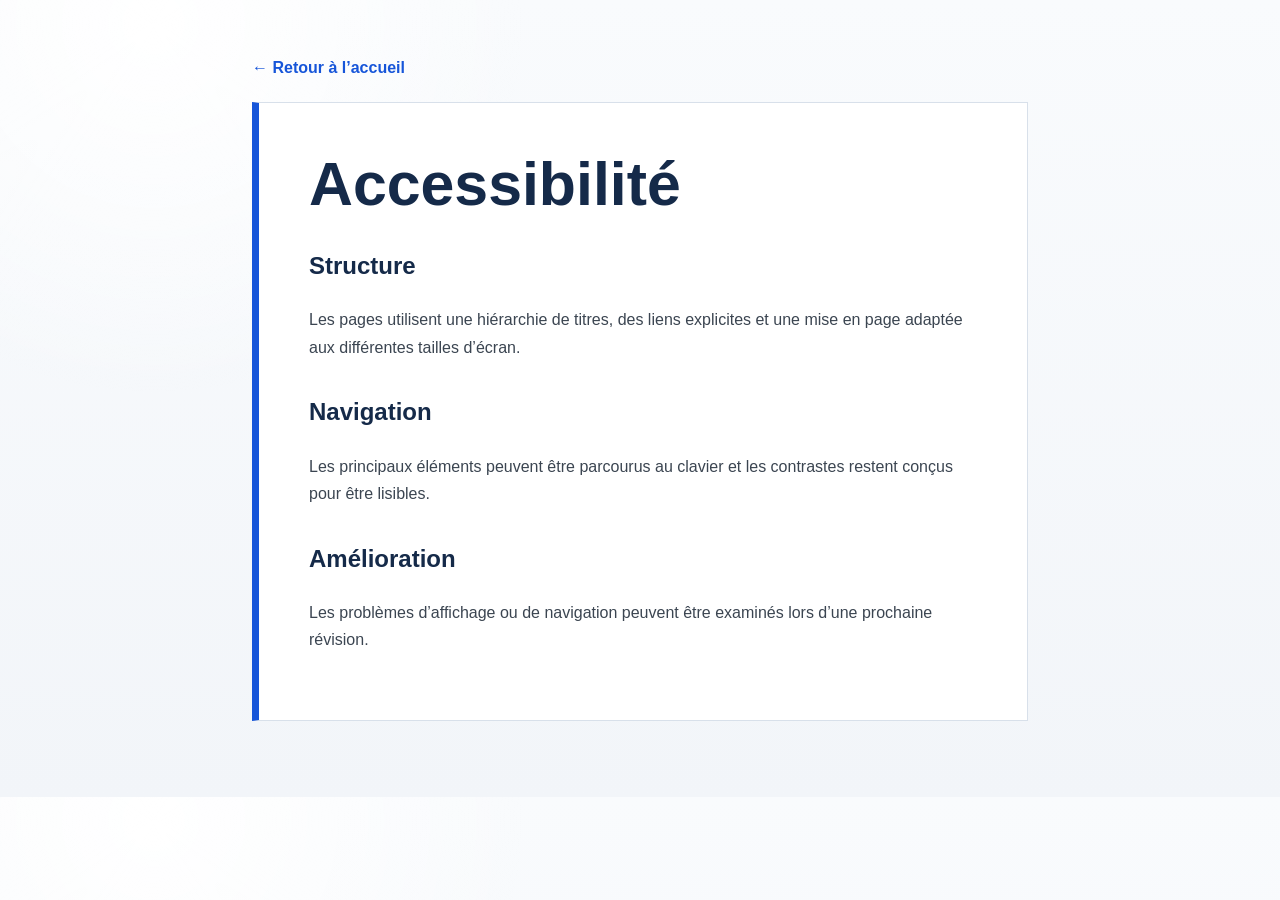
<file: public/accessibilite/index.html>
<!DOCTYPE html>
<html lang="fr"><head><meta charset="utf-8"/><meta content="width=device-width,initial-scale=1" name="viewport"/><title>Accessibilité</title><link href="./" rel="canonical"/><link href="../favicon.ico" rel="icon" sizes="any"/><link href="../favicon.png" rel="icon" type="image/png"/><link href="../assets/css/site.css" rel="stylesheet"/><script type="application/ld+json">{"@context":"https://schema.org","@type":"WebPage","name":"Accessibilité","inLanguage":"fr-FR"}</script></head><body><main class="utility"><a class="utility-back" href="../">← Retour à l’accueil</a><div class="utility-card"><h1>Accessibilité</h1><section><h2>Structure</h2><p>Les pages utilisent une hiérarchie de titres, des liens explicites et une mise en page adaptée aux différentes tailles d’écran.</p></section><section><h2>Navigation</h2><p>Les principaux éléments peuvent être parcourus au clavier et les contrastes restent conçus pour être lisibles.</p></section><section><h2>Amélioration</h2><p>Les problèmes d’affichage ou de navigation peuvent être examinés lors d’une prochaine révision.</p></section></div></main></body></html>
</file>
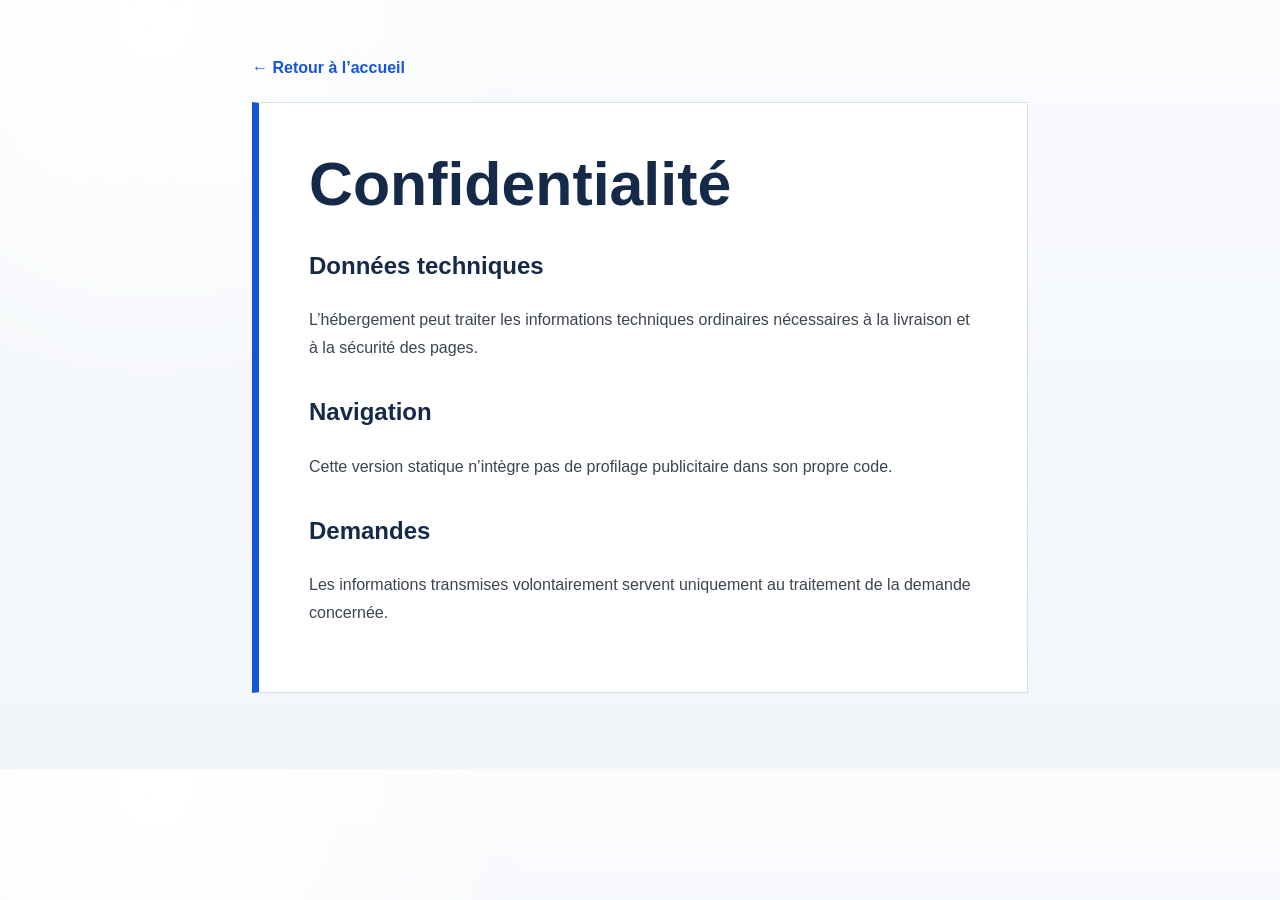
<file: public/confidentialite/index.html>
<!DOCTYPE html>
<html lang="fr"><head><meta charset="utf-8"/><meta content="width=device-width,initial-scale=1" name="viewport"/><title>Confidentialité</title><link href="./" rel="canonical"/><link href="../favicon.ico" rel="icon" sizes="any"/><link href="../favicon.png" rel="icon" type="image/png"/><link href="../assets/css/site.css" rel="stylesheet"/><script type="application/ld+json">{"@context":"https://schema.org","@type":"WebPage","name":"Confidentialité","inLanguage":"fr-FR"}</script></head><body><main class="utility"><a class="utility-back" href="../">← Retour à l’accueil</a><div class="utility-card"><h1>Confidentialité</h1><section><h2>Données techniques</h2><p>L’hébergement peut traiter les informations techniques ordinaires nécessaires à la livraison et à la sécurité des pages.</p></section><section><h2>Navigation</h2><p>Cette version statique n’intègre pas de profilage publicitaire dans son propre code.</p></section><section><h2>Demandes</h2><p>Les informations transmises volontairement servent uniquement au traitement de la demande concernée.</p></section></div></main></body></html>
</file>
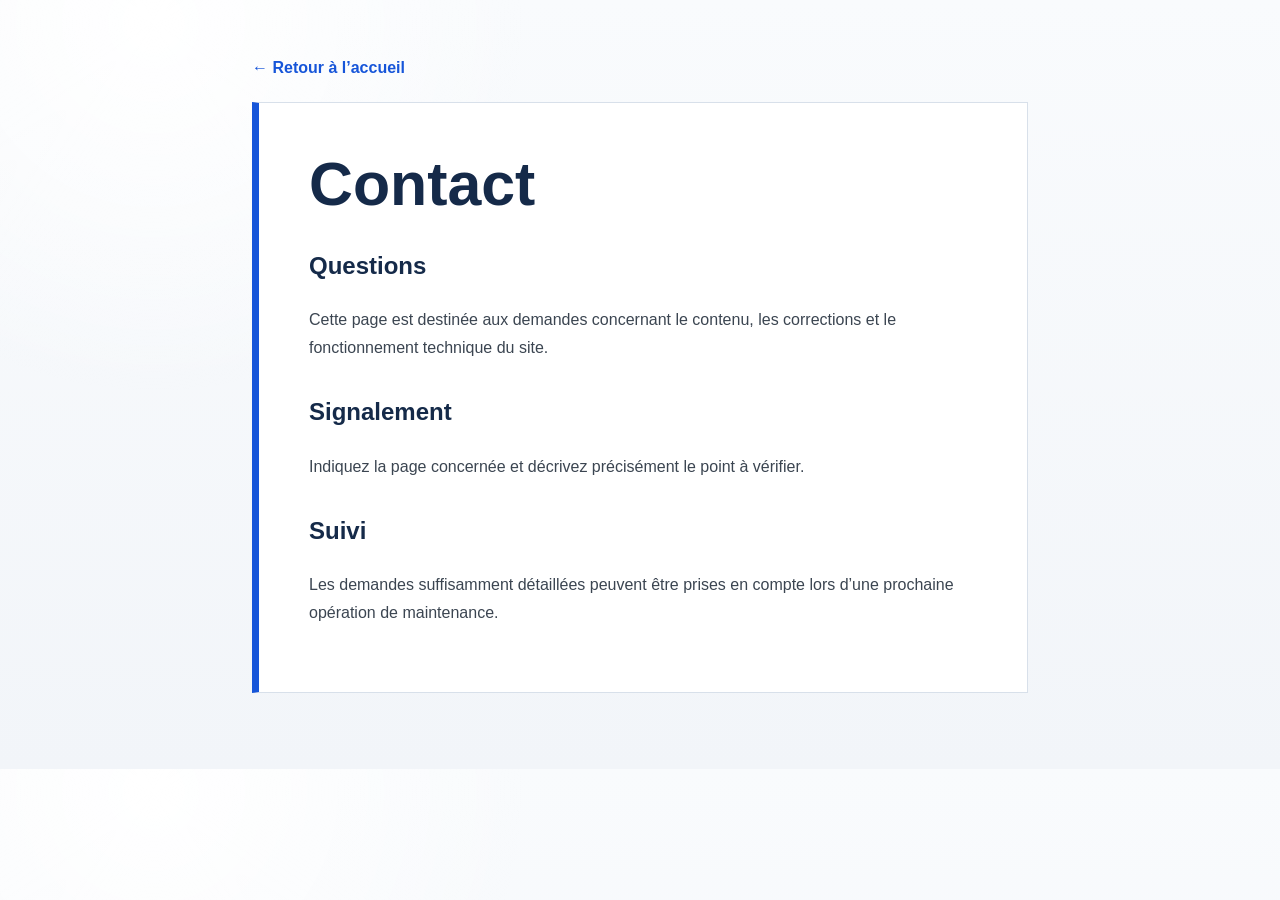
<file: public/contact/index.html>
<!DOCTYPE html>
<html lang="fr"><head><meta charset="utf-8"/><meta content="width=device-width,initial-scale=1" name="viewport"/><title>Contact</title><link href="./" rel="canonical"/><link href="../favicon.ico" rel="icon" sizes="any"/><link href="../favicon.png" rel="icon" type="image/png"/><link href="../assets/css/site.css" rel="stylesheet"/><script type="application/ld+json">{"@context":"https://schema.org","@type":"WebPage","name":"Contact","inLanguage":"fr-FR"}</script></head><body><main class="utility"><a class="utility-back" href="../">← Retour à l’accueil</a><div class="utility-card"><h1>Contact</h1><section><h2>Questions</h2><p>Cette page est destinée aux demandes concernant le contenu, les corrections et le fonctionnement technique du site.</p></section><section><h2>Signalement</h2><p>Indiquez la page concernée et décrivez précisément le point à vérifier.</p></section><section><h2>Suivi</h2><p>Les demandes suffisamment détaillées peuvent être prises en compte lors d’une prochaine opération de maintenance.</p></section></div></main></body></html>
</file>
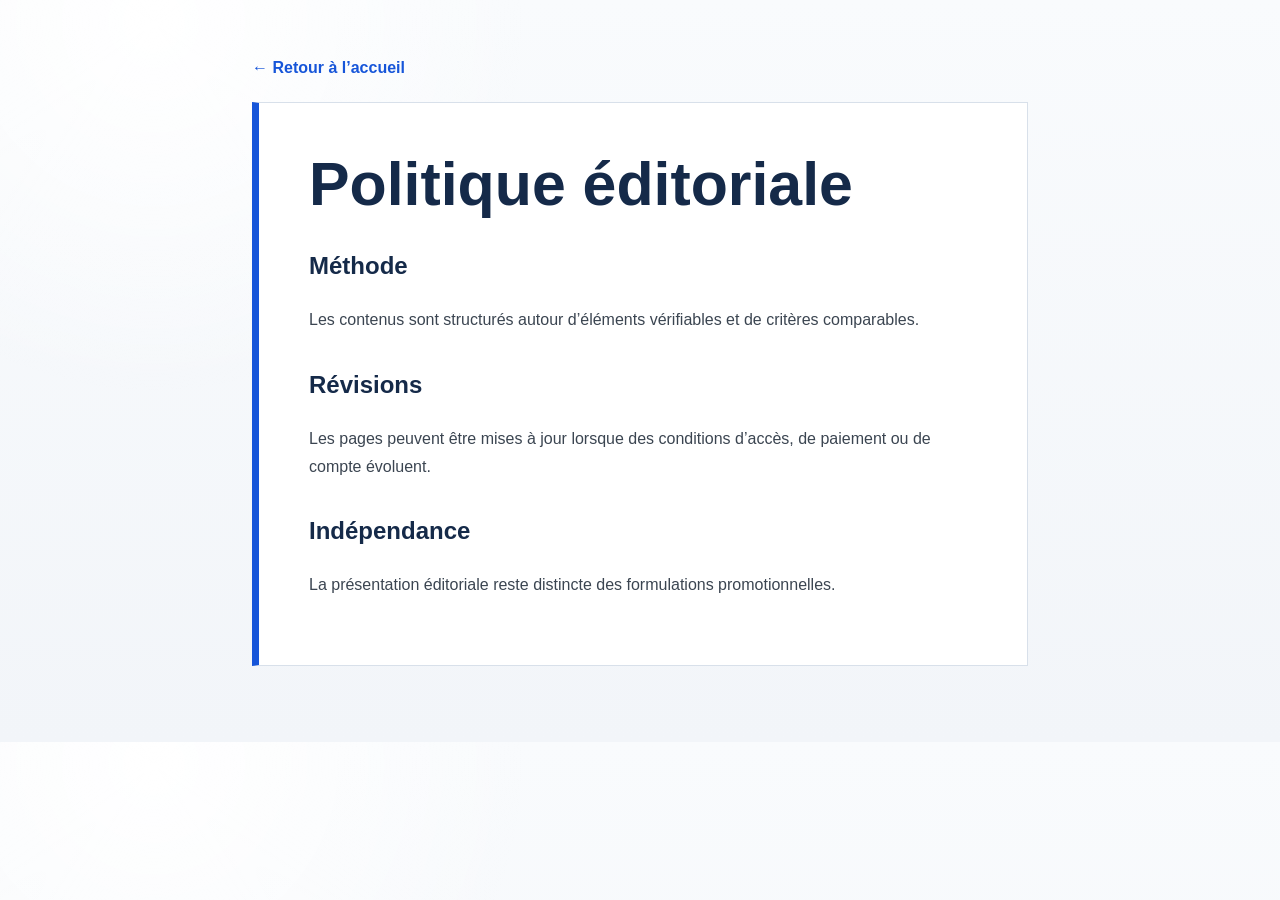
<file: public/politique-editoriale/index.html>
<!DOCTYPE html>
<html lang="fr"><head><meta charset="utf-8"/><meta content="width=device-width,initial-scale=1" name="viewport"/><title>Politique éditoriale</title><link href="./" rel="canonical"/><link href="../favicon.ico" rel="icon" sizes="any"/><link href="../favicon.png" rel="icon" type="image/png"/><link href="../assets/css/site.css" rel="stylesheet"/><script type="application/ld+json">{"@context":"https://schema.org","@type":"WebPage","name":"Politique éditoriale","inLanguage":"fr-FR"}</script></head><body><main class="utility"><a class="utility-back" href="../">← Retour à l’accueil</a><div class="utility-card"><h1>Politique éditoriale</h1><section><h2>Méthode</h2><p>Les contenus sont structurés autour d’éléments vérifiables et de critères comparables.</p></section><section><h2>Révisions</h2><p>Les pages peuvent être mises à jour lorsque des conditions d’accès, de paiement ou de compte évoluent.</p></section><section><h2>Indépendance</h2><p>La présentation éditoriale reste distincte des formulations promotionnelles.</p></section></div></main></body></html>
</file>
<file: public/assets/css/site.css>
:root{--bg:#f2f5f9;--paper:#fff;--blue:#1655d9;--navy:#152a49;--slate:#7d8da3;--line:#d8e0ea;--text:#3b4551;--muted:#7c8793;--max:1180px;--article:950px}*{box-sizing:border-box}html{scroll-behavior:smooth}body{margin:0;background:radial-gradient(circle at 12% 3%,#fff 0,rgba(255,255,255,0) 23rem),linear-gradient(180deg,#f9fbfd 0,var(--bg) 100%);color:var(--text);font-family:Inter,ui-sans-serif,-apple-system,BlinkMacSystemFont,"Segoe UI",Roboto,Arial,sans-serif;line-height:1.72}a{color:inherit}img{display:block;max-width:100%}.skip-link{position:absolute;left:-9999px;top:12px}.skip-link:focus{left:12px;z-index:100;background:#fff;padding:10px 14px}main{max-width:var(--max);margin:0 auto;padding:24px 22px 74px}.hero{min-height:410px;display:grid;grid-template-columns:minmax(0,1fr) 360px;align-items:center;gap:54px;padding:clamp(42px,7vw,82px);background:linear-gradient(135deg,#fff 0,#edf2f8 100%);border:1px solid var(--line);box-shadow:0 24px 60px rgba(21,42,73,.08);overflow:hidden}.hero-copy{max-width:790px}.hero h1{margin:0;color:var(--navy);font-size:clamp(2.7rem,5.9vw,5.1rem);line-height:.99;letter-spacing:-.052em}.hero p{max-width:700px;margin:23px 0 0;color:#667482;font-size:1.05rem}.hero-visual{position:relative;min-height:260px}.limit-card{position:absolute;width:150px;height:120px;padding:17px;border:3px solid var(--navy);border-radius:24px;background:#fff;box-shadow:0 16px 34px rgba(21,42,73,.12);display:flex;flex-direction:column;justify-content:space-between}.limit-card span{font-size:.86rem;font-weight:850;color:#617083}.limit-card strong{font-size:2.2rem;color:var(--blue)}.limit-card.a{left:5px;top:5px}.limit-card.b{right:7px;top:32px;border-color:var(--blue)}.limit-card.c{left:48px;bottom:2px;background:var(--navy)}.limit-card.c span,.limit-card.c strong{color:#fff}.limit-card.d{right:45px;bottom:15px;background:#e2e8ef}.toc{display:flex;flex-wrap:wrap;gap:8px;margin:22px 0 28px}.toc a{padding:9px 12px;background:#fff;border:1px solid var(--line);color:#65717d;text-decoration:none;font-size:.82rem}.toc a:hover{border-color:var(--blue);color:var(--blue)}.article{max-width:var(--article);margin:0 auto;padding:clamp(28px,5vw,58px);background:var(--paper);border:1px solid var(--line)}.article h2{margin:2.35em 0 .75em;color:var(--navy);font-size:clamp(1.85rem,3.3vw,2.5rem);line-height:1.15;letter-spacing:-.03em}.article h2::after{content:"";display:block;width:94px;height:5px;margin-top:10px;background:linear-gradient(90deg,var(--blue) 0 58%,var(--navy) 58%)}.article h3{margin:1.85em 0 .56em;color:var(--navy);font-size:1.3rem;line-height:1.3}.article p{margin:0 0 1.1em}.article ul,.article ol{margin:1rem 0 1.4rem;padding-left:1.4rem}.article li{margin:.46rem 0}.article blockquote{margin:1.6rem 0;padding:18px 20px;border-left:4px solid var(--blue);background:#f1f6ff}.article table{width:100%;margin:1.45rem 0 1.9rem;border-collapse:collapse;font-size:.91rem}.article th,.article td{padding:12px 13px;border:1px solid var(--line);text-align:left;vertical-align:top}.article th{background:var(--navy);color:#fff}.article-image{margin:1.7rem 0 2.1rem;padding:8px;background:#f8fafc;border:1px solid var(--line)}.article-image img{display:block;width:100%;height:auto;max-width:100%;object-fit:contain;object-position:center}.offers{margin:1.9rem 0 3rem}.offers-intro{margin-bottom:14px}.offers-intro h2{margin:0!important;font-size:1.7rem!important}.offers-intro h2::after{display:none!important}.offers-intro p{margin:5px 0 0;color:var(--muted);font-size:.86rem}.offers-grid{display:grid;grid-template-columns:repeat(3,minmax(0,1fr));gap:12px}.offer-card{display:grid;grid-template-rows:74px auto auto 46px;gap:10px;min-width:0;padding:18px;background:#fff;border:1px solid var(--line);border-left:5px solid var(--blue);box-shadow:0 10px 24px rgba(21,42,73,.07)}.logo-box{height:68px;display:grid;place-items:center;overflow:hidden;border-radius:12px}.logo-box img{width:82%;height:82%;object-fit:contain}.brand{color:var(--navy);font-size:1.08rem;font-weight:900}.rating{display:flex;gap:7px;align-items:center;margin-top:4px;color:#7a838d;font-size:.8rem}.stars{--fill:100%;position:relative;color:#d5d9dd;letter-spacing:1px;font-size:14px}.stars::before{content:"★★★★★"}.stars::after{content:"★★★★★";position:absolute;left:0;top:0;width:var(--fill);overflow:hidden;white-space:nowrap;color:#e2a82e}.bonus-label{color:#8b9299;font-size:.64rem;font-weight:900;letter-spacing:.075em;text-transform:uppercase}.bonus-text{margin-top:4px;color:#343d47;font-weight:760;line-height:1.3}.cta{display:flex;align-items:center;justify-content:center;background:var(--blue);color:#fff!important;text-decoration:none;font-weight:900}.cta:hover{background:#1044b1}.affiliate-error{grid-column:1/-1;padding:17px;border:1px solid #cfd8e3;background:#f4f7fa;color:#566575;text-align:center}.skeleton{position:relative;overflow:hidden;background:#e5ebf2}.skeleton::after{content:"";position:absolute;inset:0;transform:translateX(-100%);background:linear-gradient(90deg,transparent,rgba(255,255,255,.8),transparent);animation:shimmer 1.2s infinite}.sk-logo{height:68px}.sk-name{height:44px}.sk-bonus{height:54px}.sk-button{height:46px}@keyframes shimmer{100%{transform:translateX(100%)}}.footer{max-width:var(--max);margin:0 auto 28px;padding:25px 22px;display:flex;justify-content:space-between;gap:20px;background:var(--navy);color:#e9edf3}.footer nav{display:flex;flex-wrap:wrap;gap:10px 18px}.footer a{color:#fff;text-decoration:none}.footer a:hover{text-decoration:underline}.utility{max-width:820px;margin:0 auto;padding:54px 22px 76px}.utility-card{padding:clamp(26px,5vw,50px);background:#fff;border:1px solid var(--line);border-left:7px solid var(--blue)}.utility h1{margin:0 0 24px;color:var(--navy);font-size:clamp(2.2rem,5vw,3.8rem);line-height:1.03}.utility h2{margin-top:30px;color:var(--navy)}.utility-back{display:inline-block;margin-bottom:20px;color:var(--blue);font-weight:800;text-decoration:none}@media(max-width:900px){.hero{grid-template-columns:1fr}.hero-visual{display:none}.offers-grid{grid-template-columns:1fr 1fr}}@media(max-width:650px){main{padding:14px 12px 50px}.hero{min-height:320px;padding:34px 23px}.article{padding:22px 17px}.article table{display:block;overflow-x:auto}.offers-grid{grid-template-columns:1fr}.footer{margin:0 12px 18px;flex-direction:column}}


/* Layout corrections: clean first screen, no decorative/fake hero graphic. */
.hero{
  min-height:0;
  display:block;
  padding:clamp(42px,7vw,78px);
}
.hero-copy{max-width:900px}
.hero h1{max-width:900px;font-size:clamp(2.7rem,5.6vw,4.8rem)}
.hero p{max-width:760px}
.hero-visual{display:none!important}

/* Editorial graphics must render completely. No cropping, fixed height or lazy placeholders. */
.article-image{
  display:block;
  width:100%;
  margin:1.8rem 0 2.25rem;
  padding:0;
  border:0;
  background:transparent;
  overflow:visible;
}
.article-image img{
  display:block!important;
  width:100%!important;
  max-width:100%!important;
  height:auto!important;
  min-height:0!important;
  max-height:none!important;
  aspect-ratio:auto!important;
  object-fit:contain!important;
  object-position:center!important;
  border:1px solid var(--line);
}

@media(max-width:900px){
  .hero{display:block}
}

/* Company logos: never crop or force into a fixed 68px frame. */
.offer-card{
  grid-template-rows:auto auto auto 46px;
}
.logo-box{
  width:100%;
  min-height:92px;
  height:auto;
  display:flex;
  align-items:center;
  justify-content:center;
  padding:14px 16px;
  overflow:visible;
  border-radius:12px;
}
.logo-box img{
  display:block!important;
  width:auto!important;
  height:auto!important;
  max-width:100%!important;
  max-height:72px!important;
  object-fit:contain!important;
  object-position:center!important;
  margin:auto!important;
}
</file>
